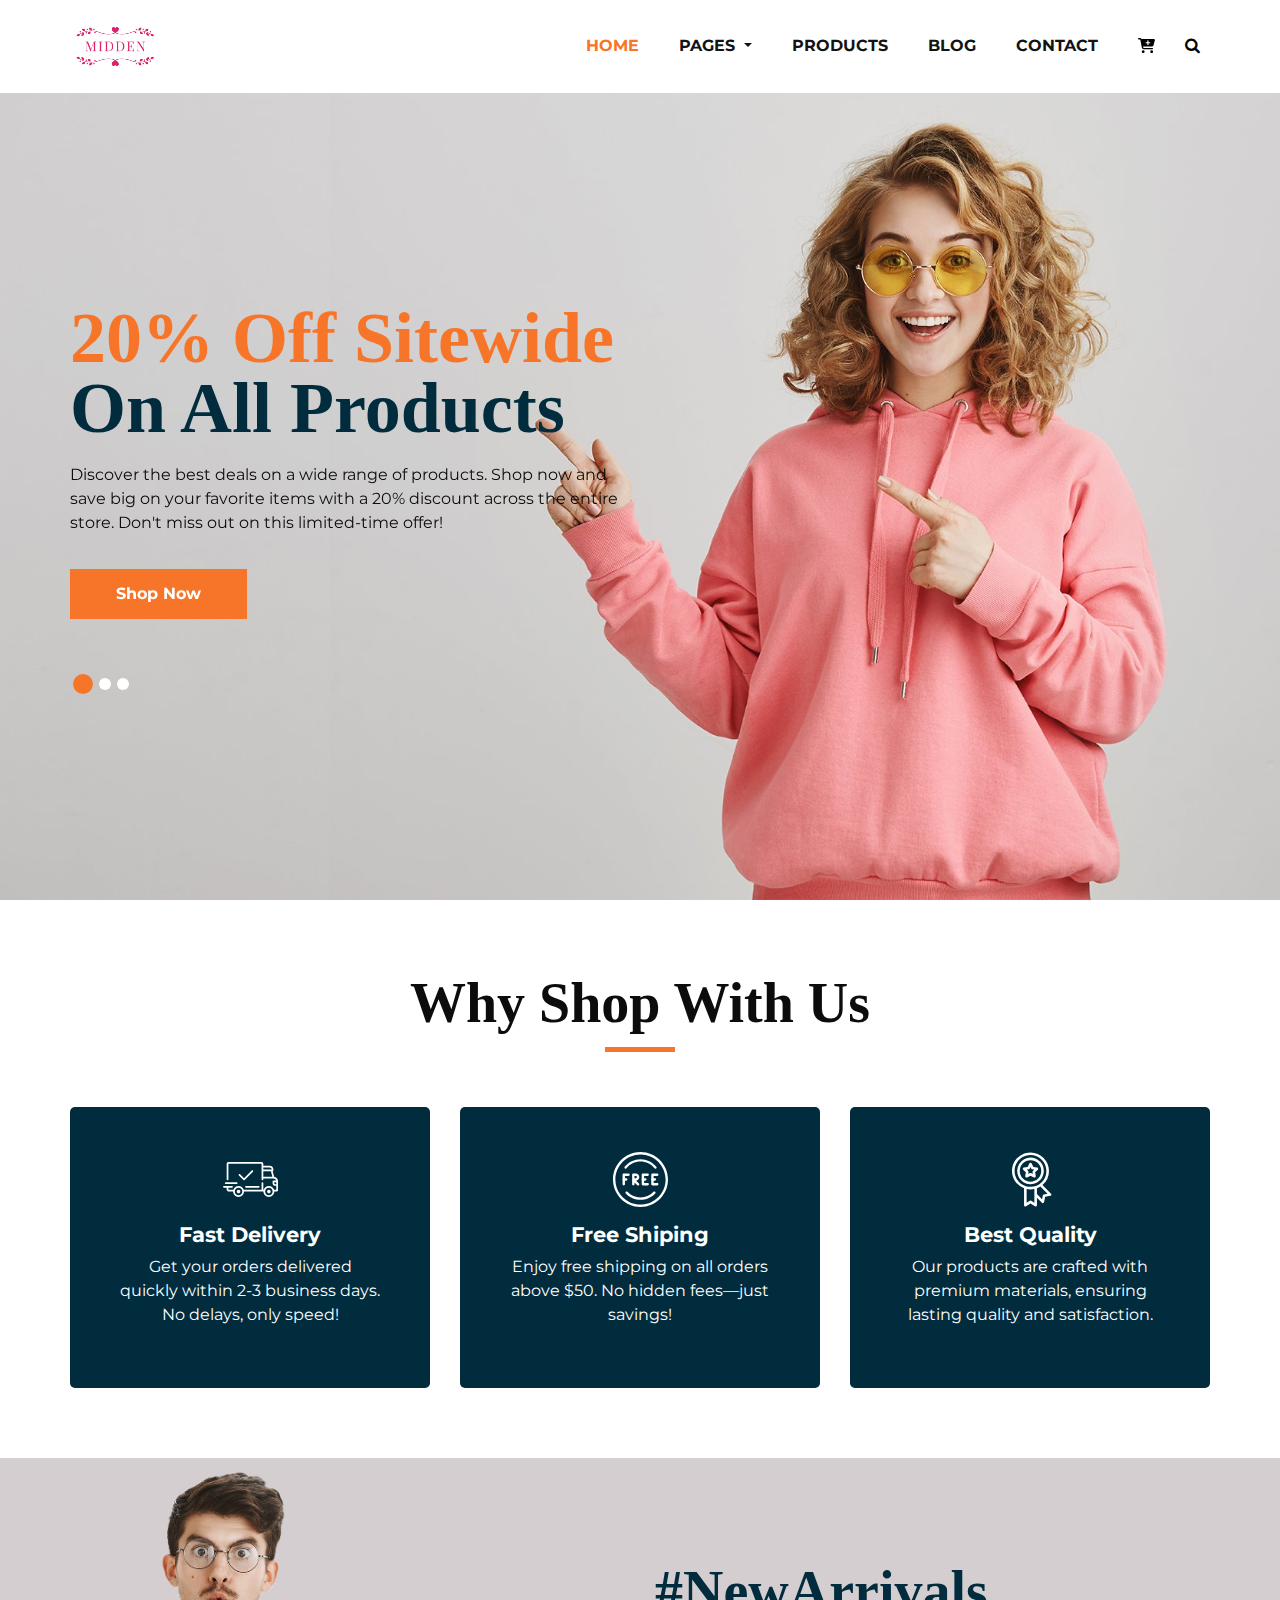
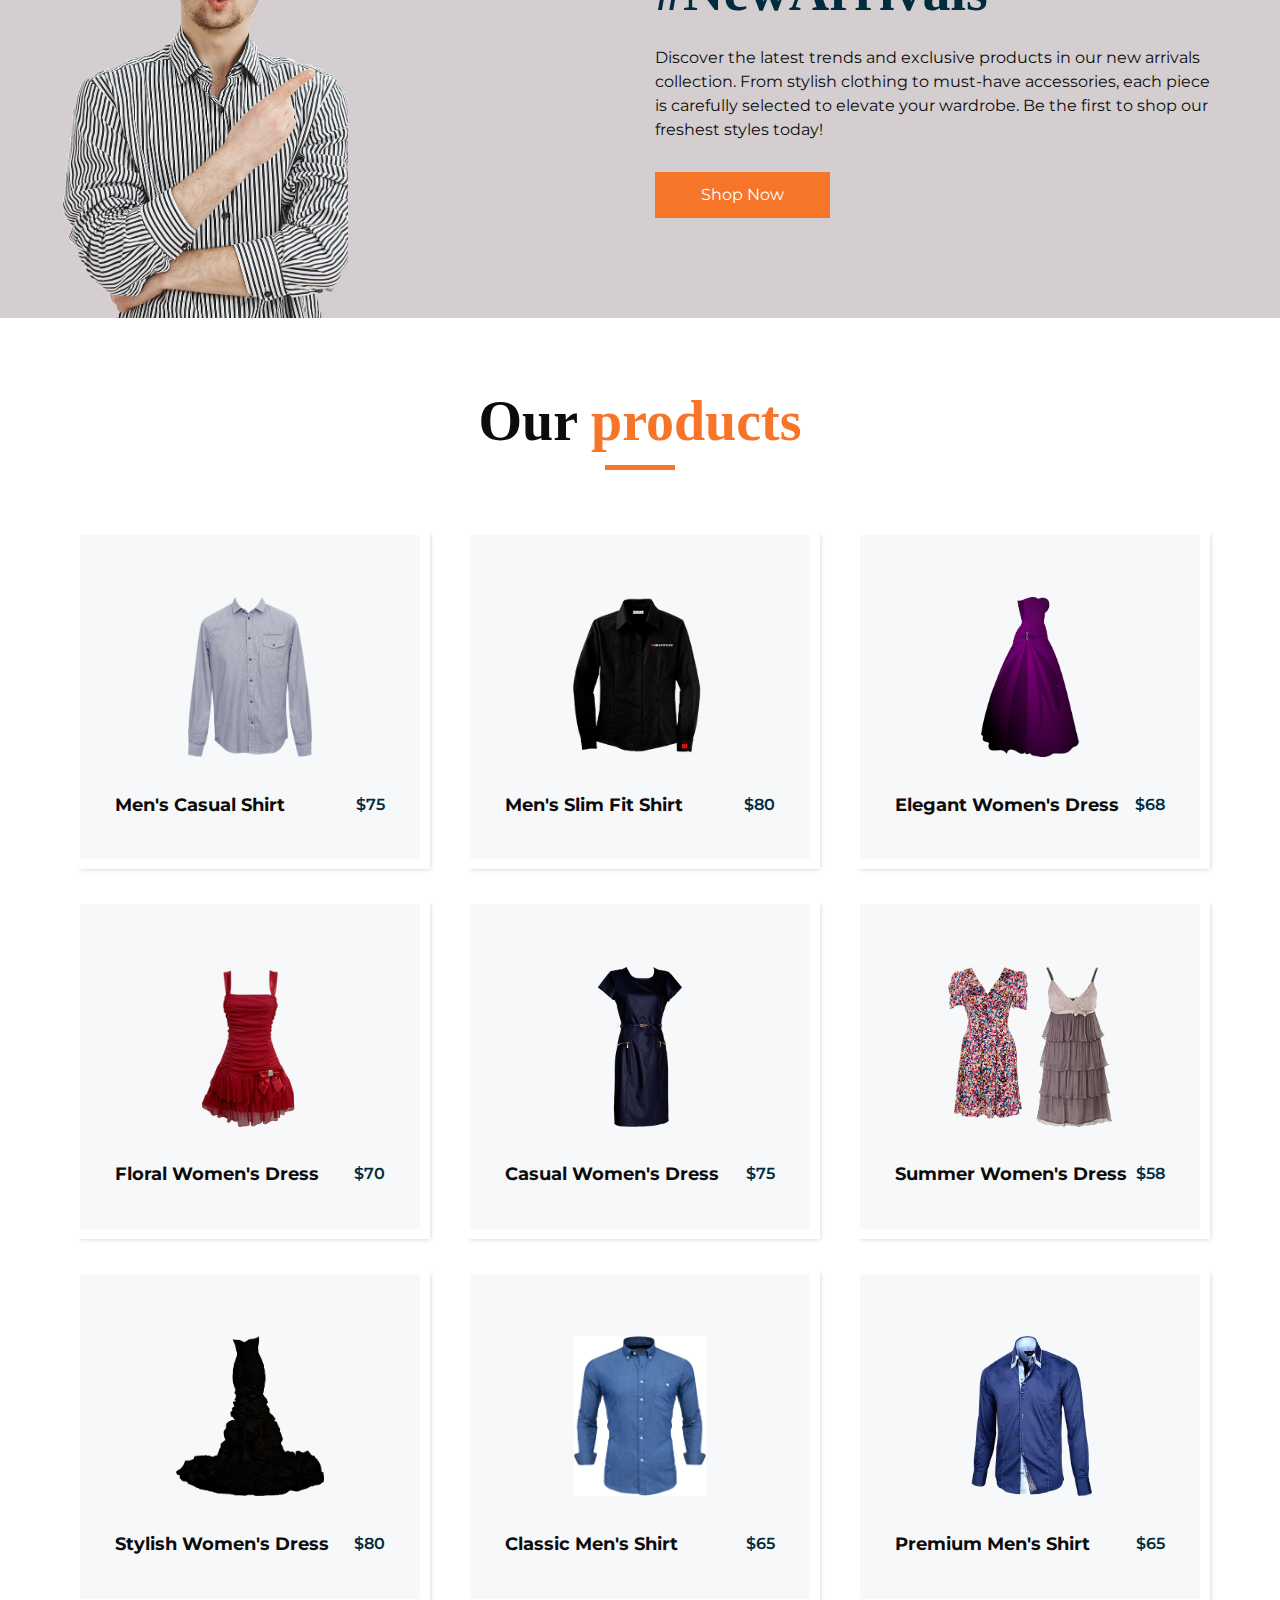
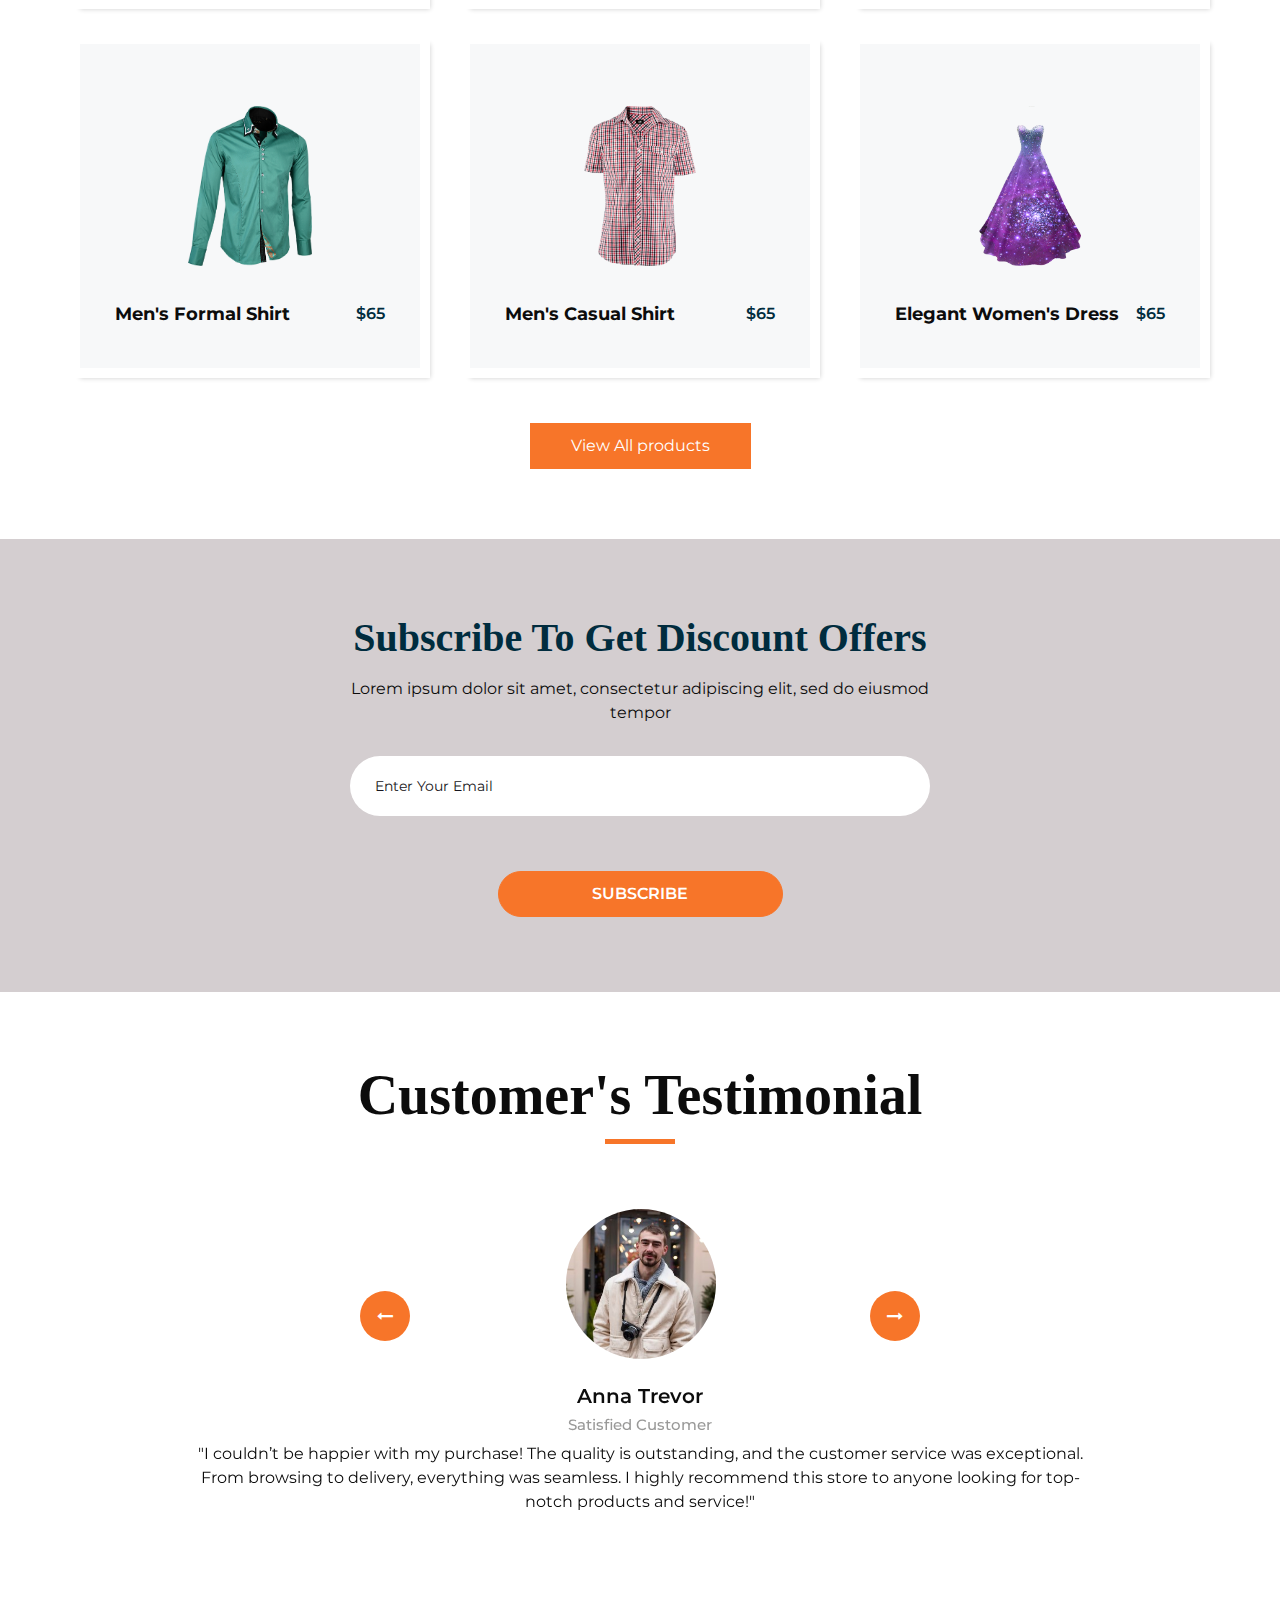
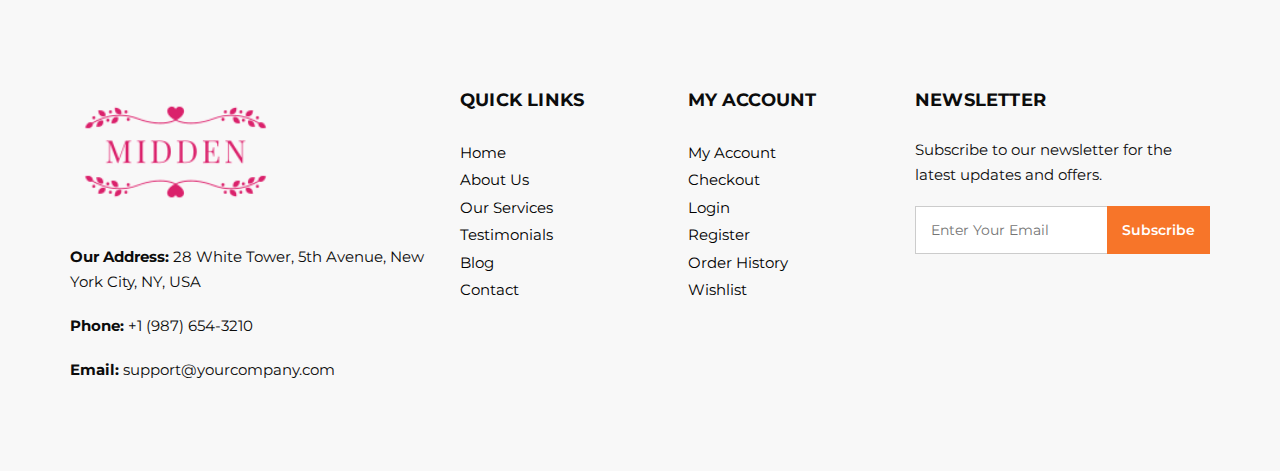
<file: index.html>
<!DOCTYPE html>
<html>
   <head>
      <!-- Basic -->
      <meta charset="utf-8" />
      <meta http-equiv="X-UA-Compatible" content="IE=edge" />
      <!-- Mobile Metas -->
      <meta name="viewport" content="width=device-width, initial-scale=1, shrink-to-fit=no" />
      <!-- Site Metas -->
      <meta name="keywords" content="" />
      <meta name="description" content="" />
      <meta name="author" content="" />
      <link rel="shortcut icon" href="images/favicon.png" type="">
      <title>Midden- Fashion HTML Template</title>
      <!-- bootstrap core css -->
      <link rel="stylesheet" type="text/css" href="css/bootstrap.css" />
      <!-- font awesome style -->
      <link href="css/font-awesome.min.css" rel="stylesheet" />
      <!-- Custom styles for this template -->
      <link href="css/style.css" rel="stylesheet" />
      <!-- responsive style -->
      <link href="css/responsive.css" rel="stylesheet" />
   </head>
   <body>
      <div class="hero_area">
         <!-- header section strats -->
         <header class="header_section">
            <div class="container">
               <nav class="navbar navbar-expand-lg custom_nav-container ">
                  <a class="navbar-brand" href="index.html"><img width="90" src="images/logo.png" alt="#" /></a>
                  <button class="navbar-toggler" type="button" data-toggle="collapse" data-target="#navbarSupportedContent" aria-controls="navbarSupportedContent" aria-expanded="false" aria-label="Toggle navigation">
                  <span class=""> </span>
                  </button>
                  <div class="collapse navbar-collapse" id="navbarSupportedContent">
                     <ul class="navbar-nav">
                        <li class="nav-item active">
                           <a class="nav-link" href="index.html">Home <span class="sr-only">(current)</span></a>
                        </li>
                       <li class="nav-item dropdown">
                           <a class="nav-link dropdown-toggle" href="#" data-toggle="dropdown" role="button" aria-haspopup="true" aria-expanded="true"> <span class="nav-label">Pages <span class="caret"></span></a>
                           <ul class="dropdown-menu">
                              <li><a href="about.html">About</a></li>
                              <li><a href="testimonial.html">Testimonial</a></li>
                           </ul>
                        </li>
                        <li class="nav-item">
                           <a class="nav-link" href="product.html">Products</a>
                        </li>
                        <li class="nav-item">
                           <a class="nav-link" href="blog_list.html">Blog</a>
                        </li>
                        <li class="nav-item">
                           <a class="nav-link" href="contact.html">Contact</a>
                        </li>
                        <li class="nav-item">
                           <a class="nav-link" href="#">
                              <svg xmlns="http://www.w3.org/2000/svg" viewBox="0 0 576 512"><!--!Font Awesome Free 6.7.1 by @fontawesome - https://fontawesome.com License - https://fontawesome.com/license/free Copyright 2024 Fonticons, Inc.--><path d="M0 24C0 10.7 10.7 0 24 0L69.5 0c22 0 41.5 12.8 50.6 32l411 0c26.3 0 45.5 25 38.6 50.4l-41 152.3c-8.5 31.4-37 53.3-69.5 53.3l-288.5 0 5.4 28.5c2.2 11.3 12.1 19.5 23.6 19.5L488 336c13.3 0 24 10.7 24 24s-10.7 24-24 24l-288.3 0c-34.6 0-64.3-24.6-70.7-58.5L77.4 54.5c-.7-3.8-4-6.5-7.9-6.5L24 48C10.7 48 0 37.3 0 24zM128 464a48 48 0 1 1 96 0 48 48 0 1 1 -96 0zm336-48a48 48 0 1 1 0 96 48 48 0 1 1 0-96zM252 160c0 11 9 20 20 20l44 0 0 44c0 11 9 20 20 20s20-9 20-20l0-44 44 0c11 0 20-9 20-20s-9-20-20-20l-44 0 0-44c0-11-9-20-20-20s-20 9-20 20l0 44-44 0c-11 0-20 9-20 20z"/></svg>
                           </a>
                        </li>
                        <form class="form-inline">
                           <button class="btn  my-2 my-sm-0 nav_search-btn" type="submit">
                           <i class="fa fa-search" aria-hidden="true"></i>
                           </button>
                        </form>
                     </ul>
                  </div>
               </nav>
            </div>
         </header>
         <!-- end header section -->
         <!-- slider section -->
         <section class="slider_section">
            <div class="slider_bg_box">
                <img src="images/slider-bg.jpg" alt="Shop Background Image">
            </div>
            <div id="customCarousel1" class="carousel slide" data-ride="carousel">
                <div class="carousel-inner">
                    <div class="carousel-item active">
                        <div class="container">
                            <div class="row">
                                <div class="col-md-7 col-lg-6">
                                    <div class="detail-box">
                                        <h1>
                                            <span>
                                                20% Off Sitewide
                                            </span>
                                            <br>
                                            On All Products
                                        </h1>
                                        <p>
                                            Discover the best deals on a wide range of products. Shop now and save big on your favorite items with a 20% discount across the entire store. Don't miss out on this limited-time offer!
                                        </p>
                                        <div class="btn-box">
                                            <a href="/shop" class="btn1">
                                                Shop Now
                                            </a>
                                        </div>
                                    </div>
                                </div>
                            </div>
                        </div>
                    </div>
                    <div class="carousel-item">
                        <div class="container">
                            <div class="row">
                                <div class="col-md-7 col-lg-6">
                                    <div class="detail-box">
                                        <h1>
                                            <span>
                                                20% Off Sitewide
                                            </span>
                                            <br>
                                            On All Products
                                        </h1>
                                        <p>
                                            Discover the best deals on a wide range of products. Shop now and save big on your favorite items with a 20% discount across the entire store. Don't miss out on this limited-time offer!
                                        </p>
                                        <div class="btn-box">
                                            <a href="/shop" class="btn1">
                                                Shop Now
                                            </a>
                                        </div>
                                    </div>
                                </div>
                            </div>
                        </div>
                    </div>
                    <div class="carousel-item">
                        <div class="container">
                            <div class="row">
                                <div class="col-md-7 col-lg-6">
                                    <div class="detail-box">
                                        <h1>
                                            <span>
                                                20% Off Sitewide
                                            </span>
                                            <br>
                                            On All Products
                                        </h1>
                                        <p>
                                            Discover the best deals on a wide range of products. Shop now and save big on your favorite items with a 20% discount across the entire store. Don't miss out on this limited-time offer!
                                        </p>
                                        <div class="btn-box">
                                            <a href="/shop" class="btn1">
                                                Shop Now
                                            </a>
                                        </div>
                                    </div>
                                </div>
                            </div>
                        </div>
                    </div>

                </div>
                <div class="container">
                    <ol class="carousel-indicators">
                        <li data-target="#customCarousel1" data-slide-to="0" class="active"></li>
                        <li data-target="#customCarousel1" data-slide-to="1"></li>
                        <li data-target="#customCarousel1" data-slide-to="2"></li>
                    </ol>
                </div>
            </div>
        </section>
        
         <!-- end slider section -->
      </div>
      <!-- why section -->
      <section class="why_section layout_padding">
         <div class="container">
            <div class="heading_container heading_center">
               <h2>
                  Why Shop With Us
               </h2>
            </div>
            <div class="row">
               <div class="col-md-4">
                  <div class="box ">
                     <div class="img-box">
                        <svg version="1.1" id="Layer_1" xmlns="http://www.w3.org/2000/svg" xmlns:xlink="http://www.w3.org/1999/xlink" x="0px" y="0px" viewBox="0 0 512 512" style="enable-background:new 0 0 512 512;" xml:space="preserve">
                           <g>
                              <g>
                                 <path d="M476.158,231.363l-13.259-53.035c3.625-0.77,6.345-3.986,6.345-7.839v-8.551c0-18.566-15.105-33.67-33.67-33.67h-60.392
                                    V110.63c0-9.136-7.432-16.568-16.568-16.568H50.772c-9.136,0-16.568,7.432-16.568,16.568V256c0,4.427,3.589,8.017,8.017,8.017
                                    c4.427,0,8.017-3.589,8.017-8.017V110.63c0-0.295,0.239-0.534,0.534-0.534h307.841c0.295,0,0.534,0.239,0.534,0.534v145.372
                                    c0,4.427,3.589,8.017,8.017,8.017c4.427,0,8.017-3.589,8.017-8.017v-9.088h94.569c0.008,0,0.014,0.002,0.021,0.002
                                    c0.008,0,0.015-0.001,0.022-0.001c11.637,0.008,21.518,7.646,24.912,18.171h-24.928c-4.427,0-8.017,3.589-8.017,8.017v17.102
                                    c0,13.851,11.268,25.119,25.119,25.119h9.086v35.273h-20.962c-6.886-19.883-25.787-34.205-47.982-34.205
                                    s-41.097,14.322-47.982,34.205h-3.86v-60.393c0-4.427-3.589-8.017-8.017-8.017c-4.427,0-8.017,3.589-8.017,8.017v60.391H192.817
                                    c-6.886-19.883-25.787-34.205-47.982-34.205s-41.097,14.322-47.982,34.205H50.772c-0.295,0-0.534-0.239-0.534-0.534v-17.637
                                    h34.739c4.427,0,8.017-3.589,8.017-8.017s-3.589-8.017-8.017-8.017H8.017c-4.427,0-8.017,3.589-8.017,8.017
                                    s3.589,8.017,8.017,8.017h26.188v17.637c0,9.136,7.432,16.568,16.568,16.568h43.304c-0.002,0.178-0.014,0.355-0.014,0.534
                                    c0,27.996,22.777,50.772,50.772,50.772s50.772-22.776,50.772-50.772c0-0.18-0.012-0.356-0.014-0.534h180.67
                                    c-0.002,0.178-0.014,0.355-0.014,0.534c0,27.996,22.777,50.772,50.772,50.772c27.995,0,50.772-22.776,50.772-50.772
                                    c0-0.18-0.012-0.356-0.014-0.534h26.203c4.427,0,8.017-3.589,8.017-8.017v-85.511C512,251.989,496.423,234.448,476.158,231.363z
                                    M375.182,144.301h60.392c9.725,0,17.637,7.912,17.637,17.637v0.534h-78.029V144.301z M375.182,230.881v-52.376h71.235
                                    l13.094,52.376H375.182z M144.835,401.904c-19.155,0-34.739-15.583-34.739-34.739s15.584-34.739,34.739-34.739
                                    c19.155,0,34.739,15.583,34.739,34.739S163.99,401.904,144.835,401.904z M427.023,401.904c-19.155,0-34.739-15.583-34.739-34.739
                                    s15.584-34.739,34.739-34.739c19.155,0,34.739,15.583,34.739,34.739S446.178,401.904,427.023,401.904z M495.967,299.29h-9.086
                                    c-5.01,0-9.086-4.076-9.086-9.086v-9.086h18.171V299.29z" />
                              </g>
                           </g>
                           <g>
                              <g>
                                 <path d="M144.835,350.597c-9.136,0-16.568,7.432-16.568,16.568c0,9.136,7.432,16.568,16.568,16.568
                                    c9.136,0,16.568-7.432,16.568-16.568C161.403,358.029,153.971,350.597,144.835,350.597z" />
                              </g>
                           </g>
                           <g>
                              <g>
                                 <path d="M427.023,350.597c-9.136,0-16.568,7.432-16.568,16.568c0,9.136,7.432,16.568,16.568,16.568
                                    c9.136,0,16.568-7.432,16.568-16.568C443.591,358.029,436.159,350.597,427.023,350.597z" />
                              </g>
                           </g>
                           <g>
                              <g>
                                 <path d="M332.96,316.393H213.244c-4.427,0-8.017,3.589-8.017,8.017s3.589,8.017,8.017,8.017H332.96
                                    c4.427,0,8.017-3.589,8.017-8.017S337.388,316.393,332.96,316.393z" />
                              </g>
                           </g>
                           <g>
                              <g>
                                 <path d="M127.733,282.188H25.119c-4.427,0-8.017,3.589-8.017,8.017s3.589,8.017,8.017,8.017h102.614
                                    c4.427,0,8.017-3.589,8.017-8.017S132.16,282.188,127.733,282.188z" />
                              </g>
                           </g>
                           <g>
                              <g>
                                 <path d="M278.771,173.37c-3.13-3.13-8.207-3.13-11.337,0.001l-71.292,71.291l-37.087-37.087c-3.131-3.131-8.207-3.131-11.337,0
                                    c-3.131,3.131-3.131,8.206,0,11.337l42.756,42.756c1.565,1.566,3.617,2.348,5.668,2.348s4.104-0.782,5.668-2.348l76.96-76.96
                                    C281.901,181.576,281.901,176.501,278.771,173.37z" />
                              </g>
                           </g>
                        </svg>
                     </div>
                     <div class="detail-box">
                        <h5>
                           Fast Delivery
                        </h5>
                        <p>
                           Get your orders delivered quickly within 2-3 business days. No delays, only speed!
                        </p>
                     </div>
                  </div>
               </div>
               <div class="col-md-4">
                  <div class="box ">
                     <div class="img-box">
                        <svg version="1.1" id="Capa_1" xmlns="http://www.w3.org/2000/svg" xmlns:xlink="http://www.w3.org/1999/xlink" x="0px" y="0px" viewBox="0 0 490.667 490.667" style="enable-background:new 0 0 490.667 490.667;" xml:space="preserve">
                           <g>
                              <g>
                                 <path d="M138.667,192H96c-5.888,0-10.667,4.779-10.667,10.667V288c0,5.888,4.779,10.667,10.667,10.667s10.667-4.779,10.667-10.667
                                    v-74.667h32c5.888,0,10.667-4.779,10.667-10.667S144.555,192,138.667,192z" />
                              </g>
                           </g>
                           <g>
                              <g>
                                 <path d="M117.333,234.667H96c-5.888,0-10.667,4.779-10.667,10.667S90.112,256,96,256h21.333c5.888,0,10.667-4.779,10.667-10.667
                                    S123.221,234.667,117.333,234.667z" />
                              </g>
                           </g>
                           <g>
                              <g>
                                 <path d="M245.333,0C110.059,0,0,110.059,0,245.333s110.059,245.333,245.333,245.333s245.333-110.059,245.333-245.333
                                    S380.608,0,245.333,0z M245.333,469.333c-123.52,0-224-100.48-224-224s100.48-224,224-224s224,100.48,224,224
                                    S368.853,469.333,245.333,469.333z" />
                              </g>
                           </g>
                           <g>
                              <g>
                                 <path d="M386.752,131.989C352.085,88.789,300.544,64,245.333,64s-106.752,24.789-141.419,67.989
                                    c-3.691,4.587-2.965,11.307,1.643,14.997c4.587,3.691,11.307,2.965,14.976-1.643c30.613-38.144,76.096-60.011,124.8-60.011
                                    s94.187,21.867,124.779,60.011c2.112,2.624,5.205,3.989,8.32,3.989c2.368,0,4.715-0.768,6.677-2.347
                                    C389.717,143.296,390.443,136.576,386.752,131.989z" />
                              </g>
                           </g>
                           <g>
                              <g>
                                 <path d="M376.405,354.923c-4.224-4.032-11.008-3.861-15.061,0.405c-30.613,32.235-71.808,50.005-116.011,50.005
                                    s-85.397-17.771-115.989-50.005c-4.032-4.309-10.816-4.437-15.061-0.405c-4.309,4.053-4.459,10.816-0.405,15.083
                                    c34.667,36.544,81.344,56.661,131.456,56.661s96.789-20.117,131.477-56.661C380.864,365.739,380.693,358.976,376.405,354.923z" />
                              </g>
                           </g>
                           <g>
                              <g>
                                 <path d="M206.805,255.723c15.701-2.027,27.861-15.488,27.861-31.723c0-17.643-14.357-32-32-32h-21.333
                                    c-5.888,0-10.667,4.779-10.667,10.667v42.581c0,0.043,0,0.107,0,0.149V288c0,5.888,4.779,10.667,10.667,10.667
                                    S192,293.888,192,288v-16.917l24.448,24.469c2.091,2.069,4.821,3.115,7.552,3.115c2.731,0,5.461-1.045,7.531-3.136
                                    c4.16-4.16,4.16-10.923,0-15.083L206.805,255.723z M192,234.667v-21.333h10.667c5.867,0,10.667,4.779,10.667,10.667
                                    s-4.8,10.667-10.667,10.667H192z" />
                              </g>
                           </g>
                           <g>
                              <g>
                                 <path d="M309.333,277.333h-32v-64h32c5.888,0,10.667-4.779,10.667-10.667S315.221,192,309.333,192h-42.667
                                    c-5.888,0-10.667,4.779-10.667,10.667V288c0,5.888,4.779,10.667,10.667,10.667h42.667c5.888,0,10.667-4.779,10.667-10.667
                                    S315.221,277.333,309.333,277.333z" />
                              </g>
                           </g>
                           <g>
                              <g>
                                 <path d="M288,234.667h-21.333c-5.888,0-10.667,4.779-10.667,10.667S260.779,256,266.667,256H288
                                    c5.888,0,10.667-4.779,10.667-10.667S293.888,234.667,288,234.667z" />
                              </g>
                           </g>
                           <g>
                              <g>
                                 <path d="M394.667,277.333h-32v-64h32c5.888,0,10.667-4.779,10.667-10.667S400.555,192,394.667,192H352
                                    c-5.888,0-10.667,4.779-10.667,10.667V288c0,5.888,4.779,10.667,10.667,10.667h42.667c5.888,0,10.667-4.779,10.667-10.667
                                    S400.555,277.333,394.667,277.333z" />
                              </g>
                           </g>
                           <g>
                              <g>
                                 <path d="M373.333,234.667H352c-5.888,0-10.667,4.779-10.667,10.667S346.112,256,352,256h21.333
                                    c5.888,0,10.667-4.779,10.667-10.667S379.221,234.667,373.333,234.667z" />
                              </g>
                           </g>
                           
                        </svg>
                     </div>
                     <div class="detail-box">
                        <h5>
                           Free Shiping
                        </h5>
                        <p>
                           Enjoy free shipping on all orders above $50. No hidden fees—just savings!
                        </p>
                     </div>
                  </div>
               </div>
               <div class="col-md-4">
                  <div class="box ">
                     <div class="img-box">
                        <svg id="_30_Premium" height="512" viewBox="0 0 512 512" width="512" xmlns="http://www.w3.org/2000/svg" data-name="30_Premium">
                           <g id="filled">
                              <path d="m252.92 300h3.08a124.245 124.245 0 1 0 -4.49-.09c.075.009.15.023.226.03.394.039.789.06 1.184.06zm-96.92-124a100 100 0 1 1 100 100 100.113 100.113 0 0 1 -100-100z" />
                              <path d="m447.445 387.635-80.4-80.4a171.682 171.682 0 0 0 60.955-131.235c0-94.841-77.159-172-172-172s-172 77.159-172 172c0 73.747 46.657 136.794 112 161.2v158.8c-.3 9.289 11.094 15.384 18.656 9.984l41.344-27.562 41.344 27.562c7.574 5.4 18.949-.7 18.656-9.984v-70.109l46.6 46.594c6.395 6.789 18.712 3.025 20.253-6.132l9.74-48.724 48.725-9.742c9.163-1.531 12.904-13.893 6.127-20.252zm-339.445-211.635c0-81.607 66.393-148 148-148s148 66.393 148 148-66.393 148-148 148-148-66.393-148-148zm154.656 278.016a12 12 0 0 0 -13.312 0l-29.344 19.562v-129.378a172.338 172.338 0 0 0 72 0v129.38zm117.381-58.353a12 12 0 0 0 -9.415 9.415l-6.913 34.58-47.709-47.709v-54.749a171.469 171.469 0 0 0 31.467-15.6l67.151 67.152z" />
                              <path d="m287.62 236.985c8.349 4.694 19.251-3.212 17.367-12.618l-5.841-35.145 25.384-25c7.049-6.5 2.89-19.3-6.634-20.415l-35.23-5.306-15.933-31.867c-4.009-8.713-17.457-8.711-21.466 0l-15.933 31.866-35.23 5.306c-9.526 1.119-13.681 13.911-6.634 20.415l25.384 25-5.841 35.145c-1.879 9.406 9 17.31 17.367 12.618l31.62-16.414zm-53-32.359 2.928-17.615a12 12 0 0 0 -3.417-10.516l-12.721-12.531 17.658-2.66a12 12 0 0 0 8.947-6.5l7.985-15.971 7.985 15.972a12 12 0 0 0 8.947 6.5l17.658 2.66-12.723 12.535a12 12 0 0 0 -3.417 10.516l2.928 17.615-15.849-8.231a12 12 0 0 0 -11.058 0z" />
                           </g>
                        </svg>
                     </div>
                     <div class="detail-box">
                        <h5>
                           Best Quality
                        </h5>
                        <p>
                           Our products are crafted with premium materials, ensuring lasting quality and satisfaction.
                        </p>
                     </div>
                  </div>
               </div>
            </div>
         </div>
      </section>
      <!-- end why section -->
      
      <!-- arrival section -->
      <section class="arrival_section">
         <div class="container">
            <div class="row">                  
               <div class="col-md-6">
                  <div class="arrival_bg_box">
                     <img src="images/arrival-bg.png" alt="">
                  </div>
               </div>
               <div class="col-md-6 ml-auto "  style="padding-top: 100px; padding-bottom:100px;">
                  <div class="heading_container remove_line_bt">
                     <h2>
                        #NewArrivals
                     </h2>
                  </div>
                  <p style="margin-top: 20px;margin-bottom: 30px;">
                     Discover the latest trends and exclusive products in our new arrivals collection. From stylish clothing to must-have accessories, each piece is carefully selected to elevate your wardrobe. Be the first to shop our freshest styles today!
                  </p>
                  <a href="">
                  Shop Now
                  </a>
               </div>
            </div>
         </div>
      </section>
      <!-- end arrival section -->
      
      <!-- product section -->
      <section class="product_section layout_padding">
         <div class="container">
            <div class="heading_container heading_center">
               <h2>
                  Our <span>products</span>
               </h2>
            </div>
            <div class="row">
               <!-- Product 1 -->
               <div class="col-sm-6 col-md-4 col-lg-4">
                  <div class="box">
                     <div class="option_container">
                        <div class="options">
                           <a href="#" class="option1">
                              View Details
                           </a>
                           <a href="#" class="option2">
                              Buy Now
                           </a>
                        </div>
                     </div>
                     <div class="img-box">
                        <img src="images/p1.png" alt="Men's Shirt">
                     </div>
                     <div class="detail-box">
                        <h5>
                           Men's Casual Shirt
                        </h5>
                        <h6>
                           $75
                        </h6>
                     </div>
                  </div>
               </div>
            
               <!-- Product 2 -->
               <div class="col-sm-6 col-md-4 col-lg-4">
                  <div class="box">
                     <div class="option_container">
                        <div class="options">
                           <a href="#" class="option1">
                              Add To Cart
                           </a>
                           <a href="#" class="option2">
                              Buy Now
                           </a>
                        </div>
                     </div>
                     <div class="img-box">
                        <img src="images/p2.png" alt="Men's Shirt">
                     </div>
                     <div class="detail-box">
                        <h5>
                           Men's Slim Fit Shirt
                        </h5>
                        <h6>
                           $80
                        </h6>
                     </div>
                  </div>
               </div>
            
               <!-- Product 3 -->
               <div class="col-sm-6 col-md-4 col-lg-4">
                  <div class="box">
                     <div class="option_container">
                        <div class="options">
                           <a href="#" class="option1">
                              Add To Cart
                           </a>
                           <a href="#" class="option2">
                              Buy Now
                           </a>
                        </div>
                     </div>
                     <div class="img-box">
                        <img src="images/p3.png" alt="Women's Dress">
                     </div>
                     <div class="detail-box">
                        <h5>
                           Elegant Women's Dress
                        </h5>
                        <h6>
                           $68
                        </h6>
                     </div>
                  </div>
               </div>
            
               <!-- Product 4 -->
               <div class="col-sm-6 col-md-4 col-lg-4">
                  <div class="box">
                     <div class="option_container">
                        <div class="options">
                           <a href="#" class="option1">
                              Add To Cart
                           </a>
                           <a href="#" class="option2">
                              Buy Now
                           </a>
                        </div>
                     </div>
                     <div class="img-box">
                        <img src="images/p4.png" alt="Women's Dress">
                     </div>
                     <div class="detail-box">
                        <h5>
                           Floral Women's Dress
                        </h5>
                        <h6>
                           $70
                        </h6>
                     </div>
                  </div>
               </div>
            
               <!-- Product 5 -->
               <div class="col-sm-6 col-md-4 col-lg-4">
                  <div class="box">
                     <div class="option_container">
                        <div class="options">
                           <a href="#" class="option1">
                              Add To Cart
                           </a>
                           <a href="#" class="option2">
                              Buy Now
                           </a>
                        </div>
                     </div>
                     <div class="img-box">
                        <img src="images/p5.png" alt="Women's Dress">
                     </div>
                     <div class="detail-box">
                        <h5>
                           Casual Women's Dress
                        </h5>
                        <h6>
                           $75
                        </h6>
                     </div>
                  </div>
               </div>
            
               <!-- Product 6 -->
               <div class="col-sm-6 col-md-4 col-lg-4">
                  <div class="box">
                     <div class="option_container">
                        <div class="options">
                           <a href="#" class="option1">
                              Add To Cart
                           </a>
                           <a href="#" class="option2">
                              Buy Now
                           </a>
                        </div>
                     </div>
                     <div class="img-box">
                        <img src="images/p6.png" alt="Women's Dress">
                     </div>
                     <div class="detail-box">
                        <h5>
                           Summer Women's Dress
                        </h5>
                        <h6>
                           $58
                        </h6>
                     </div>
                  </div>
               </div>
            
               <!-- Product 7 -->
               <div class="col-sm-6 col-md-4 col-lg-4">
                  <div class="box">
                     <div class="option_container">
                        <div class="options">
                           <a href="#" class="option1">
                              Add To Cart
                           </a>
                           <a href="#" class="option2">
                              Buy Now
                           </a>
                        </div>
                     </div>
                     <div class="img-box">
                        <img src="images/p7.png" alt="Women's Dress">
                     </div>
                     <div class="detail-box">
                        <h5>
                           Stylish Women's Dress
                        </h5>
                        <h6>
                           $80
                        </h6>
                     </div>
                  </div>
               </div>
            
               <!-- Product 8 -->
               <div class="col-sm-6 col-md-4 col-lg-4">
                  <div class="box">
                     <div class="option_container">
                        <div class="options">
                           <a href="#" class="option1">
                              Add To Cart
                           </a>
                           <a href="#" class="option2">
                              Buy Now
                           </a>
                        </div>
                     </div>
                     <div class="img-box">
                        <img src="images/p8.png" alt="Men's Shirt">
                     </div>
                     <div class="detail-box">
                        <h5>
                           Classic Men's Shirt
                        </h5>
                        <h6>
                           $65
                        </h6>
                     </div>
                  </div>
               </div>
            
               <!-- Product 9 -->
               <div class="col-sm-6 col-md-4 col-lg-4">
                  <div class="box">
                     <div class="option_container">
                        <div class="options">
                           <a href="#" class="option1">
                              Add To Cart
                           </a>
                           <a href="#" class="option2">
                              Buy Now
                           </a>
                        </div>
                     </div>
                     <div class="img-box">
                        <img src="images/p9.png" alt="Men's Shirt">
                     </div>
                     <div class="detail-box">
                        <h5>
                           Premium Men's Shirt
                        </h5>
                        <h6>
                           $65
                        </h6>
                     </div>
                  </div>
               </div>
            
               <!-- Product 10 -->
               <div class="col-sm-6 col-md-4 col-lg-4">
                  <div class="box">
                     <div class="option_container">
                        <div class="options">
                           <a href="#" class="option1">
                              Add To Cart
                           </a>
                           <a href="#" class="option2">
                              Buy Now
                           </a>
                        </div>
                     </div>
                     <div class="img-box">
                        <img src="images/p10.png" alt="Men's Shirt">
                     </div>
                     <div class="detail-box">
                        <h5>
                           Men's Formal Shirt
                        </h5>
                        <h6>
                           $65
                        </h6>
                     </div>
                  </div>
               </div>
            
               <!-- Product 11 -->
               <div class="col-sm-6 col-md-4 col-lg-4">
                  <div class="box">
                     <div class="option_container">
                        <div class="options">
                           <a href="#" class="option1">
                              Add To Cart
                           </a>
                           <a href="#" class="option2">
                              Buy Now
                           </a>
                        </div>
                     </div>
                     <div class="img-box">
                        <img src="images/p11.png" alt="Men's Shirt">
                     </div>
                     <div class="detail-box">
                        <h5>
                           Men's Casual Shirt
                        </h5>
                        <h6>
                           $65
                        </h6>
                     </div>
                  </div>
               </div>
            
               <!-- Product 12 -->
               <div class="col-sm-6 col-md-4 col-lg-4">
                  <div class="box">
                     <div class="option_container">
                        <div class="options">
                           <a href="#" class="option1">
                              Add To Cart
                           </a>
                           <a href="#" class="option2">
                              Buy Now
                           </a>
                        </div>
                     </div>
                     <div class="img-box">
                        <img src="images/p12.png" alt="Women's Dress">
                     </div>
                     <div class="detail-box">
                        <h5>
                           Elegant Women's Dress
                        </h5>
                        <h6>
                           $65
                        </h6>
                     </div>
                  </div>
               </div>
            </div>
            
            <div class="btn-box">
               <a href="">
               View All products
               </a>
            </div>
         </div>
      </section>
      <!-- end product section -->

      <!-- subscribe section -->
      <section class="subscribe_section">
         <div class="container-fuild">
            <div class="box">
               <div class="row">
                  <div class="col-md-6 offset-md-3">
                     <div class="subscribe_form ">
                        <div class="heading_container heading_center">
                           <h3>Subscribe To Get Discount Offers</h3>
                        </div>
                        <p>Lorem ipsum dolor sit amet, consectetur adipiscing elit, sed do eiusmod tempor</p>
                        <form action="">
                           <input type="email" placeholder="Enter your email">
                           <button>
                           subscribe
                           </button>
                        </form>
                     </div>
                  </div>
               </div>
            </div>
         </div>
      </section>
      <!-- end subscribe section -->
      <!-- client section -->
      <section class="client_section layout_padding">
         <div class="container">
            <div class="heading_container heading_center">
               <h2>
                  Customer's Testimonial
               </h2>
            </div>
            <div id="carouselExample3Controls" class="carousel slide" data-ride="carousel">
               <div class="carousel-inner">
                  <div class="carousel-item active">
                     <div class="box col-lg-10 mx-auto">
                        <div class="img_container">
                           <div class="img-box">
                              <div class="img_box-inner">
                                 <img src="images/client.jpg" alt="Anna Trevor">
                              </div>
                           </div>
                        </div>
                        <div class="detail-box">
                           <h5>
                              Anna Trevor
                           </h5>
                           <h6>
                              Satisfied Customer
                           </h6>
                           <p>
                              "I couldn’t be happier with my purchase! The quality is outstanding, and the customer service was exceptional. From browsing to delivery, everything was seamless. I highly recommend this store to anyone looking for top-notch products and service!"
                           </p>
                        </div>
                     </div>
                  </div>
                  <div class="carousel-item">
                     <div class="box col-lg-10 mx-auto">
                        <div class="img_container">
                           <div class="img-box">
                              <div class="img_box-inner">
                                 <img src="images/client.jpg" alt="Anna Trevor">
                              </div>
                           </div>
                        </div>
                        <div class="detail-box">
                           <h5>
                              Anna Trevor
                           </h5>
                           <h6>
                              Satisfied Customer
                           </h6>
                           <p>
                              "I couldn’t be happier with my purchase! The quality is outstanding, and the customer service was exceptional. From browsing to delivery, everything was seamless. I highly recommend this store to anyone looking for top-notch products and service!"
                           </p>
                        </div>
                     </div>
                  </div>
                  <div class="carousel-item">
                     <div class="box col-lg-10 mx-auto">
                        <div class="img_container">
                           <div class="img-box">
                              <div class="img_box-inner">
                                 <img src="images/client.jpg" alt="Anna Trevor">
                              </div>
                           </div>
                        </div>
                        <div class="detail-box">
                           <h5>
                              Anna Trevor
                           </h5>
                           <h6>
                              Satisfied Customer
                           </h6>
                           <p>
                              "I couldn’t be happier with my purchase! The quality is outstanding, and the customer service was exceptional. From browsing to delivery, everything was seamless. I highly recommend this store to anyone looking for top-notch products and service!"
                           </p>
                        </div>
                     </div>
                  </div>
                  
               </div>
               <div class="carousel_btn_box">
                  <a class="carousel-control-prev" href="#carouselExample3Controls" role="button" data-slide="prev">
                  <i class="fa fa-long-arrow-left" aria-hidden="true"></i>
                  <span class="sr-only">Previous</span>
                  </a>
                  <a class="carousel-control-next" href="#carouselExample3Controls" role="button" data-slide="next">
                  <i class="fa fa-long-arrow-right" aria-hidden="true"></i>
                  <span class="sr-only">Next</span>
                  </a>
               </div>
            </div>
         </div>
      </section>
      <!-- end client section -->
      <!-- footer start -->
      <footer>
         <div class="container">
            <div class="row">
               <div class="col-md-4">
                  <div class="full">
                     <div class="logo_footer">
                        <a href="#"><img width="210" src="images/logo.png" alt="Company Logo" /></a>
                     </div>
                     <div class="information_f">
                        <p><strong>Our Address:</strong> 28 White Tower, 5th Avenue, New York City, NY, USA</p>
                        <p><strong>Phone:</strong> +1 (987) 654-3210</p>
                        <p><strong>Email:</strong> support@yourcompany.com</p>                        
                     </div>
                  </div>
               </div>
               <div class="col-md-8">
                  <div class="row">
                     <div class="col-md-7">
                        <div class="row">
                           <div class="col-md-6">
                              <div class="widget_menu">
                                 <h3>Quick Links</h3>
                                 <ul>
                                    <li><a href="#">Home</a></li>
                                    <li><a href="#">About Us</a></li>
                                    <li><a href="#">Our Services</a></li>
                                    <li><a href="#">Testimonials</a></li>
                                    <li><a href="#">Blog</a></li>
                                    <li><a href="#">Contact</a></li>
                                 </ul>
                              </div>
                           </div>
                           <div class="col-md-6">
                              <div class="widget_menu">
                                 <h3>My Account</h3>
                                 <ul>
                                    <li><a href="#">My Account</a></li>
                                    <li><a href="#">Checkout</a></li>
                                    <li><a href="#">Login</a></li>
                                    <li><a href="#">Register</a></li>
                                    <li><a href="#">Order History</a></li>
                                    <li><a href="#">Wishlist</a></li>
                                 </ul>
                              </div>
                           </div>
                        </div>
                     </div>
                     <div class="col-md-5">
                        <div class="widget_menu">
                           <h3>Newsletter</h3>
                           <div class="information_f">
                              <p>Subscribe to our newsletter for the latest updates and offers.</p>
                           </div>
                           <div class="form_sub">
                              <form>
                                 <fieldset>
                                    <div class="field">
                                       <input type="email" placeholder="Enter Your Email" name="email" />
                                       <input type="submit" value="Subscribe" />
                                    </div>
                                 </fieldset>
                              </form>
                           </div>
                        </div>
                     </div>
                  </div>
               </div>
            </div>
         </div>
      </footer>
      
      <!-- footer end -->
      <!-- jQuery -->
      <script src="js/jquery-3.4.1.min.js"></script>
      <!-- popper js -->
      <script src="js/popper.min.js"></script>
      <!-- bootstrap js -->
      <script src="js/bootstrap.js"></script>
      <!-- custom js -->
      <script src="js/custom.js"></script>
   </body>
</html>
</file>
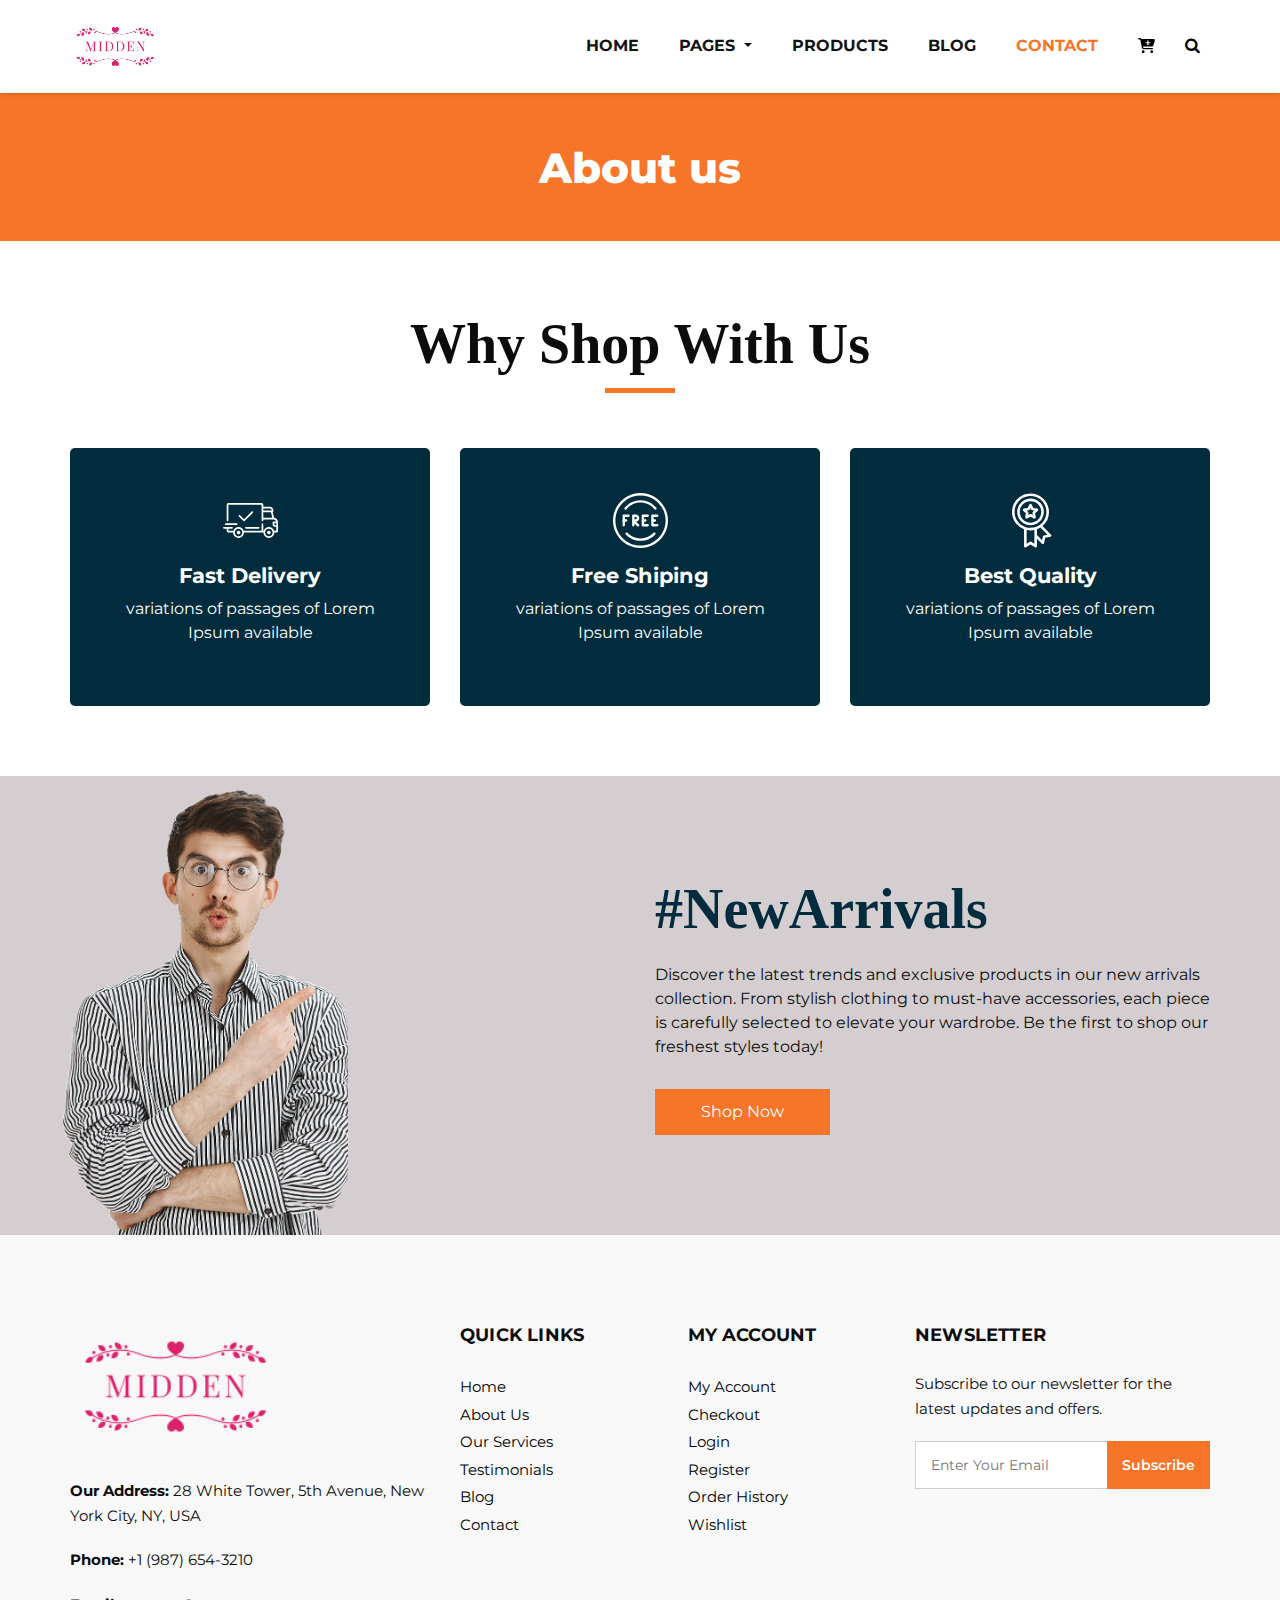
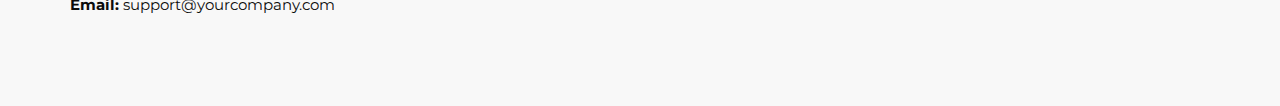
<file: about.html>
<!DOCTYPE html>
<html>
   <head>
      <!-- Basic -->
      <meta charset="utf-8" />
      <meta http-equiv="X-UA-Compatible" content="IE=edge" />
      <!-- Mobile Metas -->
      <meta name="viewport" content="width=device-width, initial-scale=1, shrink-to-fit=no" />
      <!-- Site Metas -->
      <meta name="keywords" content="" />
      <meta name="description" content="" />
      <meta name="author" content="" />
      <link rel="shortcut icon" href="images/favicon.png" type="">
      <title>Midden - Fashion HTML Template</title>
      <!-- bootstrap core css -->
      <link rel="stylesheet" type="text/css" href="css/bootstrap.css" />
      <!-- font awesome style -->
      <link href="css/font-awesome.min.css" rel="stylesheet" />
      <!-- Custom styles for this template -->
      <link href="css/style.css" rel="stylesheet" />
      <!-- responsive style -->
      <link href="css/responsive.css" rel="stylesheet" />
   </head>
   <body class="sub_page">
      <div class="hero_area">
         <!-- header section strats -->
         <header class="header_section">
            <div class="container">
               <nav class="navbar navbar-expand-lg custom_nav-container ">
                  <a class="navbar-brand" href="index.html"><img width="90" src="images/logo.png" alt="#" /></a>
                  <button class="navbar-toggler" type="button" data-toggle="collapse" data-target="#navbarSupportedContent" aria-controls="navbarSupportedContent" aria-expanded="false" aria-label="Toggle navigation">
                  <span class=""> </span>
                  </button>
                  <div class="collapse navbar-collapse" id="navbarSupportedContent">
                     <ul class="navbar-nav">
                        <li class="nav-item ">
                           <a class="nav-link" href="index.html">Home <span class="sr-only">(current)</span></a>
                        </li>
                       <li class="nav-item dropdown">
                           <a class="nav-link dropdown-toggle" href="#" data-toggle="dropdown" role="button" aria-haspopup="true" aria-expanded="true"> <span class="nav-label">Pages <span class="caret"></span></a>
                           <ul class="dropdown-menu">
                              <li><a href="about.html">About</a></li>
                              <li><a href="testimonial.html">Testimonial</a></li>
                           </ul>
                        </li>
                        <li class="nav-item">
                           <a class="nav-link" href="product.html">Products</a>
                        </li>
                        <li class="nav-item">
                           <a class="nav-link" href="blog_list.html">Blog</a>
                        </li>
                        <li class="nav-item active">
                           <a class="nav-link " href="contact.html">Contact</a>
                        </li>
                        <li class="nav-item">
                           <a class="nav-link" href="#">
                              <svg xmlns="http://www.w3.org/2000/svg" viewBox="0 0 576 512"><!--!Font Awesome Free 6.7.1 by @fontawesome - https://fontawesome.com License - https://fontawesome.com/license/free Copyright 2024 Fonticons, Inc.--><path d="M0 24C0 10.7 10.7 0 24 0L69.5 0c22 0 41.5 12.8 50.6 32l411 0c26.3 0 45.5 25 38.6 50.4l-41 152.3c-8.5 31.4-37 53.3-69.5 53.3l-288.5 0 5.4 28.5c2.2 11.3 12.1 19.5 23.6 19.5L488 336c13.3 0 24 10.7 24 24s-10.7 24-24 24l-288.3 0c-34.6 0-64.3-24.6-70.7-58.5L77.4 54.5c-.7-3.8-4-6.5-7.9-6.5L24 48C10.7 48 0 37.3 0 24zM128 464a48 48 0 1 1 96 0 48 48 0 1 1 -96 0zm336-48a48 48 0 1 1 0 96 48 48 0 1 1 0-96zM252 160c0 11 9 20 20 20l44 0 0 44c0 11 9 20 20 20s20-9 20-20l0-44 44 0c11 0 20-9 20-20s-9-20-20-20l-44 0 0-44c0-11-9-20-20-20s-20 9-20 20l0 44-44 0c-11 0-20 9-20 20z"/></svg>
                           </a>
                        </li>
                        <form class="form-inline">
                           <button class="btn  my-2 my-sm-0 nav_search-btn" type="submit">
                           <i class="fa fa-search" aria-hidden="true"></i>
                           </button>
                        </form>
                     </ul>
                  </div>
               </nav>
            </div>
         </header>
         <!-- end header section -->
      </div>
      <!-- inner page section -->
      <section class="inner_page_head">
         <div class="container_fuild">
            <div class="row">
               <div class="col-md-12">
                  <div class="full">
                     <h3>About us</h3>
                  </div>
               </div>
            </div>
         </div>
      </section>
      <!-- end inner page section -->
      <!-- why section -->
      <section class="why_section layout_padding">
         <div class="container">
            <div class="heading_container heading_center">
               <h2>
                  Why Shop With Us
               </h2>
            </div>
            <div class="row">
               <div class="col-md-4">
                  <div class="box ">
                     <div class="img-box">
                        <svg version="1.1" id="Layer_1" xmlns="http://www.w3.org/2000/svg" xmlns:xlink="http://www.w3.org/1999/xlink" x="0px" y="0px" viewBox="0 0 512 512" style="enable-background:new 0 0 512 512;" xml:space="preserve">
                           <g>
                              <g>
                                 <path d="M476.158,231.363l-13.259-53.035c3.625-0.77,6.345-3.986,6.345-7.839v-8.551c0-18.566-15.105-33.67-33.67-33.67h-60.392
                                    V110.63c0-9.136-7.432-16.568-16.568-16.568H50.772c-9.136,0-16.568,7.432-16.568,16.568V256c0,4.427,3.589,8.017,8.017,8.017
                                    c4.427,0,8.017-3.589,8.017-8.017V110.63c0-0.295,0.239-0.534,0.534-0.534h307.841c0.295,0,0.534,0.239,0.534,0.534v145.372
                                    c0,4.427,3.589,8.017,8.017,8.017c4.427,0,8.017-3.589,8.017-8.017v-9.088h94.569c0.008,0,0.014,0.002,0.021,0.002
                                    c0.008,0,0.015-0.001,0.022-0.001c11.637,0.008,21.518,7.646,24.912,18.171h-24.928c-4.427,0-8.017,3.589-8.017,8.017v17.102
                                    c0,13.851,11.268,25.119,25.119,25.119h9.086v35.273h-20.962c-6.886-19.883-25.787-34.205-47.982-34.205
                                    s-41.097,14.322-47.982,34.205h-3.86v-60.393c0-4.427-3.589-8.017-8.017-8.017c-4.427,0-8.017,3.589-8.017,8.017v60.391H192.817
                                    c-6.886-19.883-25.787-34.205-47.982-34.205s-41.097,14.322-47.982,34.205H50.772c-0.295,0-0.534-0.239-0.534-0.534v-17.637
                                    h34.739c4.427,0,8.017-3.589,8.017-8.017s-3.589-8.017-8.017-8.017H8.017c-4.427,0-8.017,3.589-8.017,8.017
                                    s3.589,8.017,8.017,8.017h26.188v17.637c0,9.136,7.432,16.568,16.568,16.568h43.304c-0.002,0.178-0.014,0.355-0.014,0.534
                                    c0,27.996,22.777,50.772,50.772,50.772s50.772-22.776,50.772-50.772c0-0.18-0.012-0.356-0.014-0.534h180.67
                                    c-0.002,0.178-0.014,0.355-0.014,0.534c0,27.996,22.777,50.772,50.772,50.772c27.995,0,50.772-22.776,50.772-50.772
                                    c0-0.18-0.012-0.356-0.014-0.534h26.203c4.427,0,8.017-3.589,8.017-8.017v-85.511C512,251.989,496.423,234.448,476.158,231.363z
                                    M375.182,144.301h60.392c9.725,0,17.637,7.912,17.637,17.637v0.534h-78.029V144.301z M375.182,230.881v-52.376h71.235
                                    l13.094,52.376H375.182z M144.835,401.904c-19.155,0-34.739-15.583-34.739-34.739s15.584-34.739,34.739-34.739
                                    c19.155,0,34.739,15.583,34.739,34.739S163.99,401.904,144.835,401.904z M427.023,401.904c-19.155,0-34.739-15.583-34.739-34.739
                                    s15.584-34.739,34.739-34.739c19.155,0,34.739,15.583,34.739,34.739S446.178,401.904,427.023,401.904z M495.967,299.29h-9.086
                                    c-5.01,0-9.086-4.076-9.086-9.086v-9.086h18.171V299.29z" />
                              </g>
                           </g>
                           <g>
                              <g>
                                 <path d="M144.835,350.597c-9.136,0-16.568,7.432-16.568,16.568c0,9.136,7.432,16.568,16.568,16.568
                                    c9.136,0,16.568-7.432,16.568-16.568C161.403,358.029,153.971,350.597,144.835,350.597z" />
                              </g>
                           </g>
                           <g>
                              <g>
                                 <path d="M427.023,350.597c-9.136,0-16.568,7.432-16.568,16.568c0,9.136,7.432,16.568,16.568,16.568
                                    c9.136,0,16.568-7.432,16.568-16.568C443.591,358.029,436.159,350.597,427.023,350.597z" />
                              </g>
                           </g>
                           <g>
                              <g>
                                 <path d="M332.96,316.393H213.244c-4.427,0-8.017,3.589-8.017,8.017s3.589,8.017,8.017,8.017H332.96
                                    c4.427,0,8.017-3.589,8.017-8.017S337.388,316.393,332.96,316.393z" />
                              </g>
                           </g>
                           <g>
                              <g>
                                 <path d="M127.733,282.188H25.119c-4.427,0-8.017,3.589-8.017,8.017s3.589,8.017,8.017,8.017h102.614
                                    c4.427,0,8.017-3.589,8.017-8.017S132.16,282.188,127.733,282.188z" />
                              </g>
                           </g>
                           <g>
                              <g>
                                 <path d="M278.771,173.37c-3.13-3.13-8.207-3.13-11.337,0.001l-71.292,71.291l-37.087-37.087c-3.131-3.131-8.207-3.131-11.337,0
                                    c-3.131,3.131-3.131,8.206,0,11.337l42.756,42.756c1.565,1.566,3.617,2.348,5.668,2.348s4.104-0.782,5.668-2.348l76.96-76.96
                                    C281.901,181.576,281.901,176.501,278.771,173.37z" />
                              </g>
                           </g>
                        </svg>
                     </div>
                     <div class="detail-box">
                        <h5>
                           Fast Delivery
                        </h5>
                        <p>
                           variations of passages of Lorem Ipsum available
                        </p>
                     </div>
                  </div>
               </div>
               <div class="col-md-4">
                  <div class="box ">
                     <div class="img-box">
                        <svg version="1.1" id="Capa_1" xmlns="http://www.w3.org/2000/svg" xmlns:xlink="http://www.w3.org/1999/xlink" x="0px" y="0px" viewBox="0 0 490.667 490.667" style="enable-background:new 0 0 490.667 490.667;" xml:space="preserve">
                           <g>
                              <g>
                                 <path d="M138.667,192H96c-5.888,0-10.667,4.779-10.667,10.667V288c0,5.888,4.779,10.667,10.667,10.667s10.667-4.779,10.667-10.667
                                    v-74.667h32c5.888,0,10.667-4.779,10.667-10.667S144.555,192,138.667,192z" />
                              </g>
                           </g>
                           <g>
                              <g>
                                 <path d="M117.333,234.667H96c-5.888,0-10.667,4.779-10.667,10.667S90.112,256,96,256h21.333c5.888,0,10.667-4.779,10.667-10.667
                                    S123.221,234.667,117.333,234.667z" />
                              </g>
                           </g>
                           <g>
                              <g>
                                 <path d="M245.333,0C110.059,0,0,110.059,0,245.333s110.059,245.333,245.333,245.333s245.333-110.059,245.333-245.333
                                    S380.608,0,245.333,0z M245.333,469.333c-123.52,0-224-100.48-224-224s100.48-224,224-224s224,100.48,224,224
                                    S368.853,469.333,245.333,469.333z" />
                              </g>
                           </g>
                           <g>
                              <g>
                                 <path d="M386.752,131.989C352.085,88.789,300.544,64,245.333,64s-106.752,24.789-141.419,67.989
                                    c-3.691,4.587-2.965,11.307,1.643,14.997c4.587,3.691,11.307,2.965,14.976-1.643c30.613-38.144,76.096-60.011,124.8-60.011
                                    s94.187,21.867,124.779,60.011c2.112,2.624,5.205,3.989,8.32,3.989c2.368,0,4.715-0.768,6.677-2.347
                                    C389.717,143.296,390.443,136.576,386.752,131.989z" />
                              </g>
                           </g>
                           <g>
                              <g>
                                 <path d="M376.405,354.923c-4.224-4.032-11.008-3.861-15.061,0.405c-30.613,32.235-71.808,50.005-116.011,50.005
                                    s-85.397-17.771-115.989-50.005c-4.032-4.309-10.816-4.437-15.061-0.405c-4.309,4.053-4.459,10.816-0.405,15.083
                                    c34.667,36.544,81.344,56.661,131.456,56.661s96.789-20.117,131.477-56.661C380.864,365.739,380.693,358.976,376.405,354.923z" />
                              </g>
                           </g>
                           <g>
                              <g>
                                 <path d="M206.805,255.723c15.701-2.027,27.861-15.488,27.861-31.723c0-17.643-14.357-32-32-32h-21.333
                                    c-5.888,0-10.667,4.779-10.667,10.667v42.581c0,0.043,0,0.107,0,0.149V288c0,5.888,4.779,10.667,10.667,10.667
                                    S192,293.888,192,288v-16.917l24.448,24.469c2.091,2.069,4.821,3.115,7.552,3.115c2.731,0,5.461-1.045,7.531-3.136
                                    c4.16-4.16,4.16-10.923,0-15.083L206.805,255.723z M192,234.667v-21.333h10.667c5.867,0,10.667,4.779,10.667,10.667
                                    s-4.8,10.667-10.667,10.667H192z" />
                              </g>
                           </g>
                           <g>
                              <g>
                                 <path d="M309.333,277.333h-32v-64h32c5.888,0,10.667-4.779,10.667-10.667S315.221,192,309.333,192h-42.667
                                    c-5.888,0-10.667,4.779-10.667,10.667V288c0,5.888,4.779,10.667,10.667,10.667h42.667c5.888,0,10.667-4.779,10.667-10.667
                                    S315.221,277.333,309.333,277.333z" />
                              </g>
                           </g>
                           <g>
                              <g>
                                 <path d="M288,234.667h-21.333c-5.888,0-10.667,4.779-10.667,10.667S260.779,256,266.667,256H288
                                    c5.888,0,10.667-4.779,10.667-10.667S293.888,234.667,288,234.667z" />
                              </g>
                           </g>
                           <g>
                              <g>
                                 <path d="M394.667,277.333h-32v-64h32c5.888,0,10.667-4.779,10.667-10.667S400.555,192,394.667,192H352
                                    c-5.888,0-10.667,4.779-10.667,10.667V288c0,5.888,4.779,10.667,10.667,10.667h42.667c5.888,0,10.667-4.779,10.667-10.667
                                    S400.555,277.333,394.667,277.333z" />
                              </g>
                           </g>
                           <g>
                              <g>
                                 <path d="M373.333,234.667H352c-5.888,0-10.667,4.779-10.667,10.667S346.112,256,352,256h21.333
                                    c5.888,0,10.667-4.779,10.667-10.667S379.221,234.667,373.333,234.667z" />
                              </g>
                           </g>
                        </svg>
                     </div>
                     <div class="detail-box">
                        <h5>
                           Free Shiping
                        </h5>
                        <p>
                           variations of passages of Lorem Ipsum available
                        </p>
                     </div>
                  </div>
               </div>
               <div class="col-md-4">
                  <div class="box ">
                     <div class="img-box">
                        <svg id="_30_Premium" height="512" viewBox="0 0 512 512" width="512" xmlns="http://www.w3.org/2000/svg" data-name="30_Premium">
                           <g id="filled">
                              <path d="m252.92 300h3.08a124.245 124.245 0 1 0 -4.49-.09c.075.009.15.023.226.03.394.039.789.06 1.184.06zm-96.92-124a100 100 0 1 1 100 100 100.113 100.113 0 0 1 -100-100z" />
                              <path d="m447.445 387.635-80.4-80.4a171.682 171.682 0 0 0 60.955-131.235c0-94.841-77.159-172-172-172s-172 77.159-172 172c0 73.747 46.657 136.794 112 161.2v158.8c-.3 9.289 11.094 15.384 18.656 9.984l41.344-27.562 41.344 27.562c7.574 5.4 18.949-.7 18.656-9.984v-70.109l46.6 46.594c6.395 6.789 18.712 3.025 20.253-6.132l9.74-48.724 48.725-9.742c9.163-1.531 12.904-13.893 6.127-20.252zm-339.445-211.635c0-81.607 66.393-148 148-148s148 66.393 148 148-66.393 148-148 148-148-66.393-148-148zm154.656 278.016a12 12 0 0 0 -13.312 0l-29.344 19.562v-129.378a172.338 172.338 0 0 0 72 0v129.38zm117.381-58.353a12 12 0 0 0 -9.415 9.415l-6.913 34.58-47.709-47.709v-54.749a171.469 171.469 0 0 0 31.467-15.6l67.151 67.152z" />
                              <path d="m287.62 236.985c8.349 4.694 19.251-3.212 17.367-12.618l-5.841-35.145 25.384-25c7.049-6.5 2.89-19.3-6.634-20.415l-35.23-5.306-15.933-31.867c-4.009-8.713-17.457-8.711-21.466 0l-15.933 31.866-35.23 5.306c-9.526 1.119-13.681 13.911-6.634 20.415l25.384 25-5.841 35.145c-1.879 9.406 9 17.31 17.367 12.618l31.62-16.414zm-53-32.359 2.928-17.615a12 12 0 0 0 -3.417-10.516l-12.721-12.531 17.658-2.66a12 12 0 0 0 8.947-6.5l7.985-15.971 7.985 15.972a12 12 0 0 0 8.947 6.5l17.658 2.66-12.723 12.535a12 12 0 0 0 -3.417 10.516l2.928 17.615-15.849-8.231a12 12 0 0 0 -11.058 0z" />
                           </g>
                        </svg>
                     </div>
                     <div class="detail-box">
                        <h5>
                           Best Quality
                        </h5>
                        <p>
                           variations of passages of Lorem Ipsum available
                        </p>
                     </div>
                  </div>
               </div>
            </div>
         </div>
      </section>
      <!-- end why section -->
      
      <!-- arrival section -->
      <section class="arrival_section">
         <div class="container">
            <div class="row">                  
               <div class="col-md-6">
                  <div class="arrival_bg_box">
                     <img src="images/arrival-bg.png" alt="">
                  </div>
               </div>
               <div class="col-md-6 ml-auto "  style="padding-top: 100px; padding-bottom:100px;">
                  <div class="heading_container remove_line_bt">
                     <h2>
                        #NewArrivals
                     </h2>
                  </div>
                  <p style="margin-top: 20px;margin-bottom: 30px;">
                     Discover the latest trends and exclusive products in our new arrivals collection. From stylish clothing to must-have accessories, each piece is carefully selected to elevate your wardrobe. Be the first to shop our freshest styles today!
                  </p>
                  <a href="">
                  Shop Now
                  </a>
               </div>
            </div>
         </div>
      </section>
      <!-- end arrival section -->
      <!-- footer section -->
      <!-- footer start -->
      <footer>
         <div class="container">
            <div class="row">
               <div class="col-md-4">
                  <div class="full">
                     <div class="logo_footer">
                        <a href="#"><img width="210" src="images/logo.png" alt="Company Logo" /></a>
                     </div>
                     <div class="information_f">
                        <p><strong>Our Address:</strong> 28 White Tower, 5th Avenue, New York City, NY, USA</p>
                        <p><strong>Phone:</strong> +1 (987) 654-3210</p>
                        <p><strong>Email:</strong> support@yourcompany.com</p>                        
                     </div>
                  </div>
               </div>
               <div class="col-md-8">
                  <div class="row">
                     <div class="col-md-7">
                        <div class="row">
                           <div class="col-md-6">
                              <div class="widget_menu">
                                 <h3>Quick Links</h3>
                                 <ul>
                                    <li><a href="#">Home</a></li>
                                    <li><a href="#">About Us</a></li>
                                    <li><a href="#">Our Services</a></li>
                                    <li><a href="#">Testimonials</a></li>
                                    <li><a href="#">Blog</a></li>
                                    <li><a href="#">Contact</a></li>
                                 </ul>
                              </div>
                           </div>
                           <div class="col-md-6">
                              <div class="widget_menu">
                                 <h3>My Account</h3>
                                 <ul>
                                    <li><a href="#">My Account</a></li>
                                    <li><a href="#">Checkout</a></li>
                                    <li><a href="#">Login</a></li>
                                    <li><a href="#">Register</a></li>
                                    <li><a href="#">Order History</a></li>
                                    <li><a href="#">Wishlist</a></li>
                                 </ul>
                              </div>
                           </div>
                        </div>
                     </div>
                     <div class="col-md-5">
                        <div class="widget_menu">
                           <h3>Newsletter</h3>
                           <div class="information_f">
                              <p>Subscribe to our newsletter for the latest updates and offers.</p>
                           </div>
                           <div class="form_sub">
                              <form>
                                 <fieldset>
                                    <div class="field">
                                       <input type="email" placeholder="Enter Your Email" name="email" />
                                       <input type="submit" value="Subscribe" />
                                    </div>
                                 </fieldset>
                              </form>
                           </div>
                        </div>
                     </div>
                  </div>
               </div>
            </div>
         </div>
      </footer>
      
      <!-- footer end -->
      <!-- jQuery -->
      <script src="js/jquery-3.4.1.min.js"></script>
      <!-- popper js -->
      <script src="js/popper.min.js"></script>
      <!-- bootstrap js -->
      <script src="js/bootstrap.js"></script>
      <!-- custom js -->
      <script src="js/custom.js"></script>
   </body>
</html>
</file>
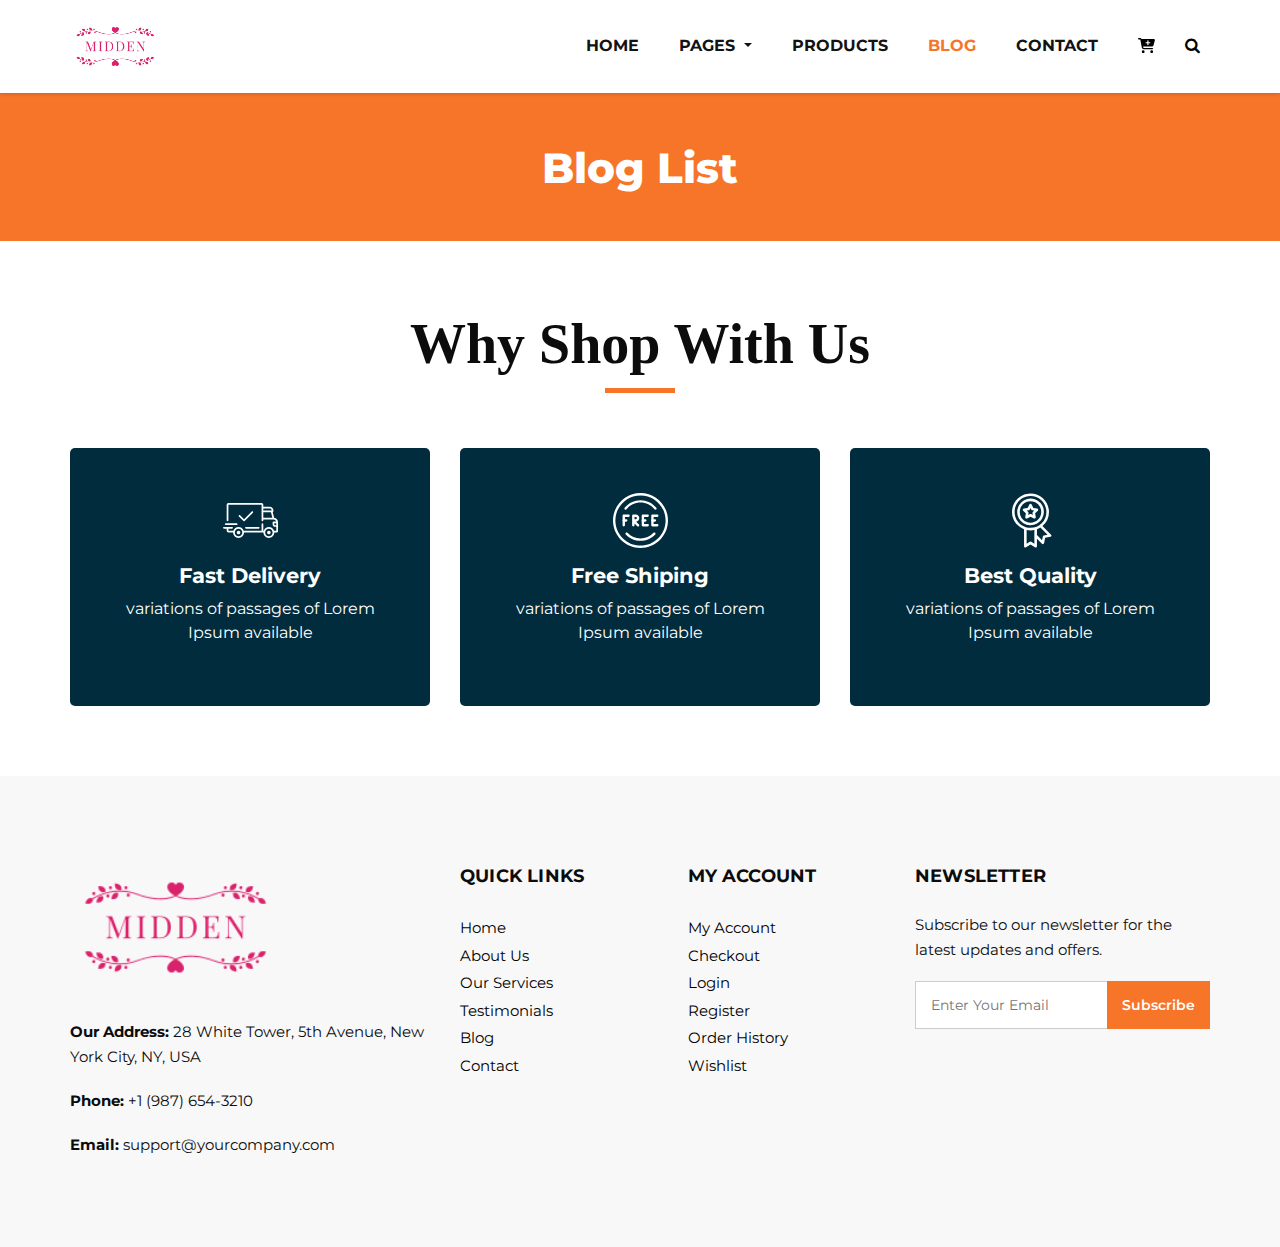
<file: blog_list.html>
<!DOCTYPE html>
<html>
   <head>
      <!-- Basic -->
      <meta charset="utf-8" />
      <meta http-equiv="X-UA-Compatible" content="IE=edge" />
      <!-- Mobile Metas -->
      <meta name="viewport" content="width=device-width, initial-scale=1, shrink-to-fit=no" />
      <!-- Site Metas -->
      <meta name="keywords" content="" />
      <meta name="description" content="" />
      <meta name="author" content="" />
      <link rel="shortcut icon" href="images/favicon.png" type="">
      <title>Midden - Fashion HTML Template</title>
      <!-- bootstrap core css -->
      <link rel="stylesheet" type="text/css" href="css/bootstrap.css" />
      <!-- font awesome style -->
      <link href="css/font-awesome.min.css" rel="stylesheet" />
      <!-- Custom styles for this template -->
      <link href="css/style.css" rel="stylesheet" />
      <!-- responsive style -->
      <link href="css/responsive.css" rel="stylesheet" />
   </head>
   <body class="sub_page">
      <div class="hero_area">
         <!-- header section strats -->
         <header class="header_section">
            <div class="container">
               <nav class="navbar navbar-expand-lg custom_nav-container ">
                  <a class="navbar-brand" href="index.html"><img width="90" src="images/logo.png" alt="#" /></a>
                  <button class="navbar-toggler" type="button" data-toggle="collapse" data-target="#navbarSupportedContent" aria-controls="navbarSupportedContent" aria-expanded="false" aria-label="Toggle navigation">
                  <span class=""> </span>
                  </button>
                  <div class="collapse navbar-collapse" id="navbarSupportedContent">
                     <ul class="navbar-nav">
                        <li class="nav-item ">
                           <a class="nav-link" href="index.html">Home <span class="sr-only">(current)</span></a>
                        </li>
                       <li class="nav-item dropdown">
                           <a class="nav-link dropdown-toggle" href="#" data-toggle="dropdown" role="button" aria-haspopup="true" aria-expanded="true"> <span class="nav-label">Pages <span class="caret"></span></a>
                           <ul class="dropdown-menu">
                              <li><a href="about.html">About</a></li>
                              <li><a href="testimonial.html">Testimonial</a></li>
                           </ul>
                        </li>
                        <li class="nav-item">
                           <a class="nav-link" href="product.html">Products</a>
                        </li>
                        <li class="nav-item active">
                           <a class="nav-link " href="blog_list.html">Blog</a>
                        </li>
                        <li class="nav-item">
                           <a class="nav-link" href="contact.html">Contact</a>
                        </li>
                        <li class="nav-item">
                           <a class="nav-link" href="#">
                              <svg xmlns="http://www.w3.org/2000/svg" viewBox="0 0 576 512"><!--!Font Awesome Free 6.7.1 by @fontawesome - https://fontawesome.com License - https://fontawesome.com/license/free Copyright 2024 Fonticons, Inc.--><path d="M0 24C0 10.7 10.7 0 24 0L69.5 0c22 0 41.5 12.8 50.6 32l411 0c26.3 0 45.5 25 38.6 50.4l-41 152.3c-8.5 31.4-37 53.3-69.5 53.3l-288.5 0 5.4 28.5c2.2 11.3 12.1 19.5 23.6 19.5L488 336c13.3 0 24 10.7 24 24s-10.7 24-24 24l-288.3 0c-34.6 0-64.3-24.6-70.7-58.5L77.4 54.5c-.7-3.8-4-6.5-7.9-6.5L24 48C10.7 48 0 37.3 0 24zM128 464a48 48 0 1 1 96 0 48 48 0 1 1 -96 0zm336-48a48 48 0 1 1 0 96 48 48 0 1 1 0-96zM252 160c0 11 9 20 20 20l44 0 0 44c0 11 9 20 20 20s20-9 20-20l0-44 44 0c11 0 20-9 20-20s-9-20-20-20l-44 0 0-44c0-11-9-20-20-20s-20 9-20 20l0 44-44 0c-11 0-20 9-20 20z"/></svg>
                           </a>
                        </li>
                        <form class="form-inline">
                           <button class="btn  my-2 my-sm-0 nav_search-btn" type="submit">
                           <i class="fa fa-search" aria-hidden="true"></i>
                           </button>
                        </form>
                     </ul>
                  </div>
               </nav>
            </div>
         </header>
         <!-- end header section -->
      </div>
      <!-- inner page section -->
      <section class="inner_page_head">
         <div class="container_fuild">
            <div class="row">
               <div class="col-md-12">
                  <div class="full">
                     <h3>Blog List</h3>
                  </div>
               </div>
            </div>
         </div>
      </section>
      <!-- end inner page section -->
      <!-- why section -->
      <section class="why_section layout_padding">
         <div class="container">
            <div class="heading_container heading_center">
               <h2>
                  Why Shop With Us
               </h2>
            </div>
            <div class="row">
               <div class="col-md-4">
                  <div class="box ">
                     <div class="img-box">
                        <svg version="1.1" id="Layer_1" xmlns="http://www.w3.org/2000/svg" xmlns:xlink="http://www.w3.org/1999/xlink" x="0px" y="0px" viewBox="0 0 512 512" style="enable-background:new 0 0 512 512;" xml:space="preserve">
                           <g>
                              <g>
                                 <path d="M476.158,231.363l-13.259-53.035c3.625-0.77,6.345-3.986,6.345-7.839v-8.551c0-18.566-15.105-33.67-33.67-33.67h-60.392
                                    V110.63c0-9.136-7.432-16.568-16.568-16.568H50.772c-9.136,0-16.568,7.432-16.568,16.568V256c0,4.427,3.589,8.017,8.017,8.017
                                    c4.427,0,8.017-3.589,8.017-8.017V110.63c0-0.295,0.239-0.534,0.534-0.534h307.841c0.295,0,0.534,0.239,0.534,0.534v145.372
                                    c0,4.427,3.589,8.017,8.017,8.017c4.427,0,8.017-3.589,8.017-8.017v-9.088h94.569c0.008,0,0.014,0.002,0.021,0.002
                                    c0.008,0,0.015-0.001,0.022-0.001c11.637,0.008,21.518,7.646,24.912,18.171h-24.928c-4.427,0-8.017,3.589-8.017,8.017v17.102
                                    c0,13.851,11.268,25.119,25.119,25.119h9.086v35.273h-20.962c-6.886-19.883-25.787-34.205-47.982-34.205
                                    s-41.097,14.322-47.982,34.205h-3.86v-60.393c0-4.427-3.589-8.017-8.017-8.017c-4.427,0-8.017,3.589-8.017,8.017v60.391H192.817
                                    c-6.886-19.883-25.787-34.205-47.982-34.205s-41.097,14.322-47.982,34.205H50.772c-0.295,0-0.534-0.239-0.534-0.534v-17.637
                                    h34.739c4.427,0,8.017-3.589,8.017-8.017s-3.589-8.017-8.017-8.017H8.017c-4.427,0-8.017,3.589-8.017,8.017
                                    s3.589,8.017,8.017,8.017h26.188v17.637c0,9.136,7.432,16.568,16.568,16.568h43.304c-0.002,0.178-0.014,0.355-0.014,0.534
                                    c0,27.996,22.777,50.772,50.772,50.772s50.772-22.776,50.772-50.772c0-0.18-0.012-0.356-0.014-0.534h180.67
                                    c-0.002,0.178-0.014,0.355-0.014,0.534c0,27.996,22.777,50.772,50.772,50.772c27.995,0,50.772-22.776,50.772-50.772
                                    c0-0.18-0.012-0.356-0.014-0.534h26.203c4.427,0,8.017-3.589,8.017-8.017v-85.511C512,251.989,496.423,234.448,476.158,231.363z
                                    M375.182,144.301h60.392c9.725,0,17.637,7.912,17.637,17.637v0.534h-78.029V144.301z M375.182,230.881v-52.376h71.235
                                    l13.094,52.376H375.182z M144.835,401.904c-19.155,0-34.739-15.583-34.739-34.739s15.584-34.739,34.739-34.739
                                    c19.155,0,34.739,15.583,34.739,34.739S163.99,401.904,144.835,401.904z M427.023,401.904c-19.155,0-34.739-15.583-34.739-34.739
                                    s15.584-34.739,34.739-34.739c19.155,0,34.739,15.583,34.739,34.739S446.178,401.904,427.023,401.904z M495.967,299.29h-9.086
                                    c-5.01,0-9.086-4.076-9.086-9.086v-9.086h18.171V299.29z" />
                              </g>
                           </g>
                           <g>
                              <g>
                                 <path d="M144.835,350.597c-9.136,0-16.568,7.432-16.568,16.568c0,9.136,7.432,16.568,16.568,16.568
                                    c9.136,0,16.568-7.432,16.568-16.568C161.403,358.029,153.971,350.597,144.835,350.597z" />
                              </g>
                           </g>
                           <g>
                              <g>
                                 <path d="M427.023,350.597c-9.136,0-16.568,7.432-16.568,16.568c0,9.136,7.432,16.568,16.568,16.568
                                    c9.136,0,16.568-7.432,16.568-16.568C443.591,358.029,436.159,350.597,427.023,350.597z" />
                              </g>
                           </g>
                           <g>
                              <g>
                                 <path d="M332.96,316.393H213.244c-4.427,0-8.017,3.589-8.017,8.017s3.589,8.017,8.017,8.017H332.96
                                    c4.427,0,8.017-3.589,8.017-8.017S337.388,316.393,332.96,316.393z" />
                              </g>
                           </g>
                           <g>
                              <g>
                                 <path d="M127.733,282.188H25.119c-4.427,0-8.017,3.589-8.017,8.017s3.589,8.017,8.017,8.017h102.614
                                    c4.427,0,8.017-3.589,8.017-8.017S132.16,282.188,127.733,282.188z" />
                              </g>
                           </g>
                           <g>
                              <g>
                                 <path d="M278.771,173.37c-3.13-3.13-8.207-3.13-11.337,0.001l-71.292,71.291l-37.087-37.087c-3.131-3.131-8.207-3.131-11.337,0
                                    c-3.131,3.131-3.131,8.206,0,11.337l42.756,42.756c1.565,1.566,3.617,2.348,5.668,2.348s4.104-0.782,5.668-2.348l76.96-76.96
                                    C281.901,181.576,281.901,176.501,278.771,173.37z" />
                              </g>
                           </g>
                           <g>
                           </g>
                           <g>
                           </g>
                           <g>
                           </g>
                           <g>
                           </g>
                           <g>
                           </g>
                           <g>
                           </g>
                           <g>
                           </g>
                           <g>
                           </g>
                           <g>
                           </g>
                           <g>
                           </g>
                           <g>
                           </g>
                           <g>
                           </g>
                           <g>
                           </g>
                           <g>
                           </g>
                           <g>
                           </g>
                        </svg>
                     </div>
                     <div class="detail-box">
                        <h5>
                           Fast Delivery
                        </h5>
                        <p>
                           variations of passages of Lorem Ipsum available
                        </p>
                     </div>
                  </div>
               </div>
               <div class="col-md-4">
                  <div class="box ">
                     <div class="img-box">
                        <svg version="1.1" id="Capa_1" xmlns="http://www.w3.org/2000/svg" xmlns:xlink="http://www.w3.org/1999/xlink" x="0px" y="0px" viewBox="0 0 490.667 490.667" style="enable-background:new 0 0 490.667 490.667;" xml:space="preserve">
                           <g>
                              <g>
                                 <path d="M138.667,192H96c-5.888,0-10.667,4.779-10.667,10.667V288c0,5.888,4.779,10.667,10.667,10.667s10.667-4.779,10.667-10.667
                                    v-74.667h32c5.888,0,10.667-4.779,10.667-10.667S144.555,192,138.667,192z" />
                              </g>
                           </g>
                           <g>
                              <g>
                                 <path d="M117.333,234.667H96c-5.888,0-10.667,4.779-10.667,10.667S90.112,256,96,256h21.333c5.888,0,10.667-4.779,10.667-10.667
                                    S123.221,234.667,117.333,234.667z" />
                              </g>
                           </g>
                           <g>
                              <g>
                                 <path d="M245.333,0C110.059,0,0,110.059,0,245.333s110.059,245.333,245.333,245.333s245.333-110.059,245.333-245.333
                                    S380.608,0,245.333,0z M245.333,469.333c-123.52,0-224-100.48-224-224s100.48-224,224-224s224,100.48,224,224
                                    S368.853,469.333,245.333,469.333z" />
                              </g>
                           </g>
                           <g>
                              <g>
                                 <path d="M386.752,131.989C352.085,88.789,300.544,64,245.333,64s-106.752,24.789-141.419,67.989
                                    c-3.691,4.587-2.965,11.307,1.643,14.997c4.587,3.691,11.307,2.965,14.976-1.643c30.613-38.144,76.096-60.011,124.8-60.011
                                    s94.187,21.867,124.779,60.011c2.112,2.624,5.205,3.989,8.32,3.989c2.368,0,4.715-0.768,6.677-2.347
                                    C389.717,143.296,390.443,136.576,386.752,131.989z" />
                              </g>
                           </g>
                           <g>
                              <g>
                                 <path d="M376.405,354.923c-4.224-4.032-11.008-3.861-15.061,0.405c-30.613,32.235-71.808,50.005-116.011,50.005
                                    s-85.397-17.771-115.989-50.005c-4.032-4.309-10.816-4.437-15.061-0.405c-4.309,4.053-4.459,10.816-0.405,15.083
                                    c34.667,36.544,81.344,56.661,131.456,56.661s96.789-20.117,131.477-56.661C380.864,365.739,380.693,358.976,376.405,354.923z" />
                              </g>
                           </g>
                           <g>
                              <g>
                                 <path d="M206.805,255.723c15.701-2.027,27.861-15.488,27.861-31.723c0-17.643-14.357-32-32-32h-21.333
                                    c-5.888,0-10.667,4.779-10.667,10.667v42.581c0,0.043,0,0.107,0,0.149V288c0,5.888,4.779,10.667,10.667,10.667
                                    S192,293.888,192,288v-16.917l24.448,24.469c2.091,2.069,4.821,3.115,7.552,3.115c2.731,0,5.461-1.045,7.531-3.136
                                    c4.16-4.16,4.16-10.923,0-15.083L206.805,255.723z M192,234.667v-21.333h10.667c5.867,0,10.667,4.779,10.667,10.667
                                    s-4.8,10.667-10.667,10.667H192z" />
                              </g>
                           </g>
                           <g>
                              <g>
                                 <path d="M309.333,277.333h-32v-64h32c5.888,0,10.667-4.779,10.667-10.667S315.221,192,309.333,192h-42.667
                                    c-5.888,0-10.667,4.779-10.667,10.667V288c0,5.888,4.779,10.667,10.667,10.667h42.667c5.888,0,10.667-4.779,10.667-10.667
                                    S315.221,277.333,309.333,277.333z" />
                              </g>
                           </g>
                           <g>
                              <g>
                                 <path d="M288,234.667h-21.333c-5.888,0-10.667,4.779-10.667,10.667S260.779,256,266.667,256H288
                                    c5.888,0,10.667-4.779,10.667-10.667S293.888,234.667,288,234.667z" />
                              </g>
                           </g>
                           <g>
                              <g>
                                 <path d="M394.667,277.333h-32v-64h32c5.888,0,10.667-4.779,10.667-10.667S400.555,192,394.667,192H352
                                    c-5.888,0-10.667,4.779-10.667,10.667V288c0,5.888,4.779,10.667,10.667,10.667h42.667c5.888,0,10.667-4.779,10.667-10.667
                                    S400.555,277.333,394.667,277.333z" />
                              </g>
                           </g>
                           <g>
                              <g>
                                 <path d="M373.333,234.667H352c-5.888,0-10.667,4.779-10.667,10.667S346.112,256,352,256h21.333
                                    c5.888,0,10.667-4.779,10.667-10.667S379.221,234.667,373.333,234.667z" />
                              </g>
                           </g>
                           <g>
                           </g>
                           <g>
                           </g>
                           <g>
                           </g>
                           <g>
                           </g>
                           <g>
                           </g>
                           <g>
                           </g>
                           <g>
                           </g>
                           <g>
                           </g>
                           <g>
                           </g>
                           <g>
                           </g>
                           <g>
                           </g>
                           <g>
                           </g>
                           <g>
                           </g>
                           <g>
                           </g>
                           <g>
                           </g>
                        </svg>
                     </div>
                     <div class="detail-box">
                        <h5>
                           Free Shiping
                        </h5>
                        <p>
                           variations of passages of Lorem Ipsum available
                        </p>
                     </div>
                  </div>
               </div>
               <div class="col-md-4">
                  <div class="box ">
                     <div class="img-box">
                        <svg id="_30_Premium" height="512" viewBox="0 0 512 512" width="512" xmlns="http://www.w3.org/2000/svg" data-name="30_Premium">
                           <g id="filled">
                              <path d="m252.92 300h3.08a124.245 124.245 0 1 0 -4.49-.09c.075.009.15.023.226.03.394.039.789.06 1.184.06zm-96.92-124a100 100 0 1 1 100 100 100.113 100.113 0 0 1 -100-100z" />
                              <path d="m447.445 387.635-80.4-80.4a171.682 171.682 0 0 0 60.955-131.235c0-94.841-77.159-172-172-172s-172 77.159-172 172c0 73.747 46.657 136.794 112 161.2v158.8c-.3 9.289 11.094 15.384 18.656 9.984l41.344-27.562 41.344 27.562c7.574 5.4 18.949-.7 18.656-9.984v-70.109l46.6 46.594c6.395 6.789 18.712 3.025 20.253-6.132l9.74-48.724 48.725-9.742c9.163-1.531 12.904-13.893 6.127-20.252zm-339.445-211.635c0-81.607 66.393-148 148-148s148 66.393 148 148-66.393 148-148 148-148-66.393-148-148zm154.656 278.016a12 12 0 0 0 -13.312 0l-29.344 19.562v-129.378a172.338 172.338 0 0 0 72 0v129.38zm117.381-58.353a12 12 0 0 0 -9.415 9.415l-6.913 34.58-47.709-47.709v-54.749a171.469 171.469 0 0 0 31.467-15.6l67.151 67.152z" />
                              <path d="m287.62 236.985c8.349 4.694 19.251-3.212 17.367-12.618l-5.841-35.145 25.384-25c7.049-6.5 2.89-19.3-6.634-20.415l-35.23-5.306-15.933-31.867c-4.009-8.713-17.457-8.711-21.466 0l-15.933 31.866-35.23 5.306c-9.526 1.119-13.681 13.911-6.634 20.415l25.384 25-5.841 35.145c-1.879 9.406 9 17.31 17.367 12.618l31.62-16.414zm-53-32.359 2.928-17.615a12 12 0 0 0 -3.417-10.516l-12.721-12.531 17.658-2.66a12 12 0 0 0 8.947-6.5l7.985-15.971 7.985 15.972a12 12 0 0 0 8.947 6.5l17.658 2.66-12.723 12.535a12 12 0 0 0 -3.417 10.516l2.928 17.615-15.849-8.231a12 12 0 0 0 -11.058 0z" />
                           </g>
                        </svg>
                     </div>
                     <div class="detail-box">
                        <h5>
                           Best Quality
                        </h5>
                        <p>
                           variations of passages of Lorem Ipsum available
                        </p>
                     </div>
                  </div>
               </div>
            </div>
         </div>
      </section>
      <!-- end why section -->
      <!-- footer start -->
      <footer>
         <div class="container">
            <div class="row">
               <div class="col-md-4">
                  <div class="full">
                     <div class="logo_footer">
                        <a href="#"><img width="210" src="images/logo.png" alt="Company Logo" /></a>
                     </div>
                     <div class="information_f">
                        <p><strong>Our Address:</strong> 28 White Tower, 5th Avenue, New York City, NY, USA</p>
                        <p><strong>Phone:</strong> +1 (987) 654-3210</p>
                        <p><strong>Email:</strong> support@yourcompany.com</p>                        
                     </div>
                  </div>
               </div>
               <div class="col-md-8">
                  <div class="row">
                     <div class="col-md-7">
                        <div class="row">
                           <div class="col-md-6">
                              <div class="widget_menu">
                                 <h3>Quick Links</h3>
                                 <ul>
                                    <li><a href="#">Home</a></li>
                                    <li><a href="#">About Us</a></li>
                                    <li><a href="#">Our Services</a></li>
                                    <li><a href="#">Testimonials</a></li>
                                    <li><a href="#">Blog</a></li>
                                    <li><a href="#">Contact</a></li>
                                 </ul>
                              </div>
                           </div>
                           <div class="col-md-6">
                              <div class="widget_menu">
                                 <h3>My Account</h3>
                                 <ul>
                                    <li><a href="#">My Account</a></li>
                                    <li><a href="#">Checkout</a></li>
                                    <li><a href="#">Login</a></li>
                                    <li><a href="#">Register</a></li>
                                    <li><a href="#">Order History</a></li>
                                    <li><a href="#">Wishlist</a></li>
                                 </ul>
                              </div>
                           </div>
                        </div>
                     </div>
                     <div class="col-md-5">
                        <div class="widget_menu">
                           <h3>Newsletter</h3>
                           <div class="information_f">
                              <p>Subscribe to our newsletter for the latest updates and offers.</p>
                           </div>
                           <div class="form_sub">
                              <form>
                                 <fieldset>
                                    <div class="field">
                                       <input type="email" placeholder="Enter Your Email" name="email" />
                                       <input type="submit" value="Subscribe" />
                                    </div>
                                 </fieldset>
                              </form>
                           </div>
                        </div>
                     </div>
                  </div>
               </div>
            </div>
         </div>
      </footer>
      
      <!-- footer end -->
      <!-- jQuery -->
      <script src="js/jquery-3.4.1.min.js"></script>
      <!-- popper js -->
      <script src="js/popper.min.js"></script>
      <!-- bootstrap js -->
      <script src="js/bootstrap.js"></script>
      <!-- custom js -->
      <script src="js/custom.js"></script>
   </body>
</html>
</file>
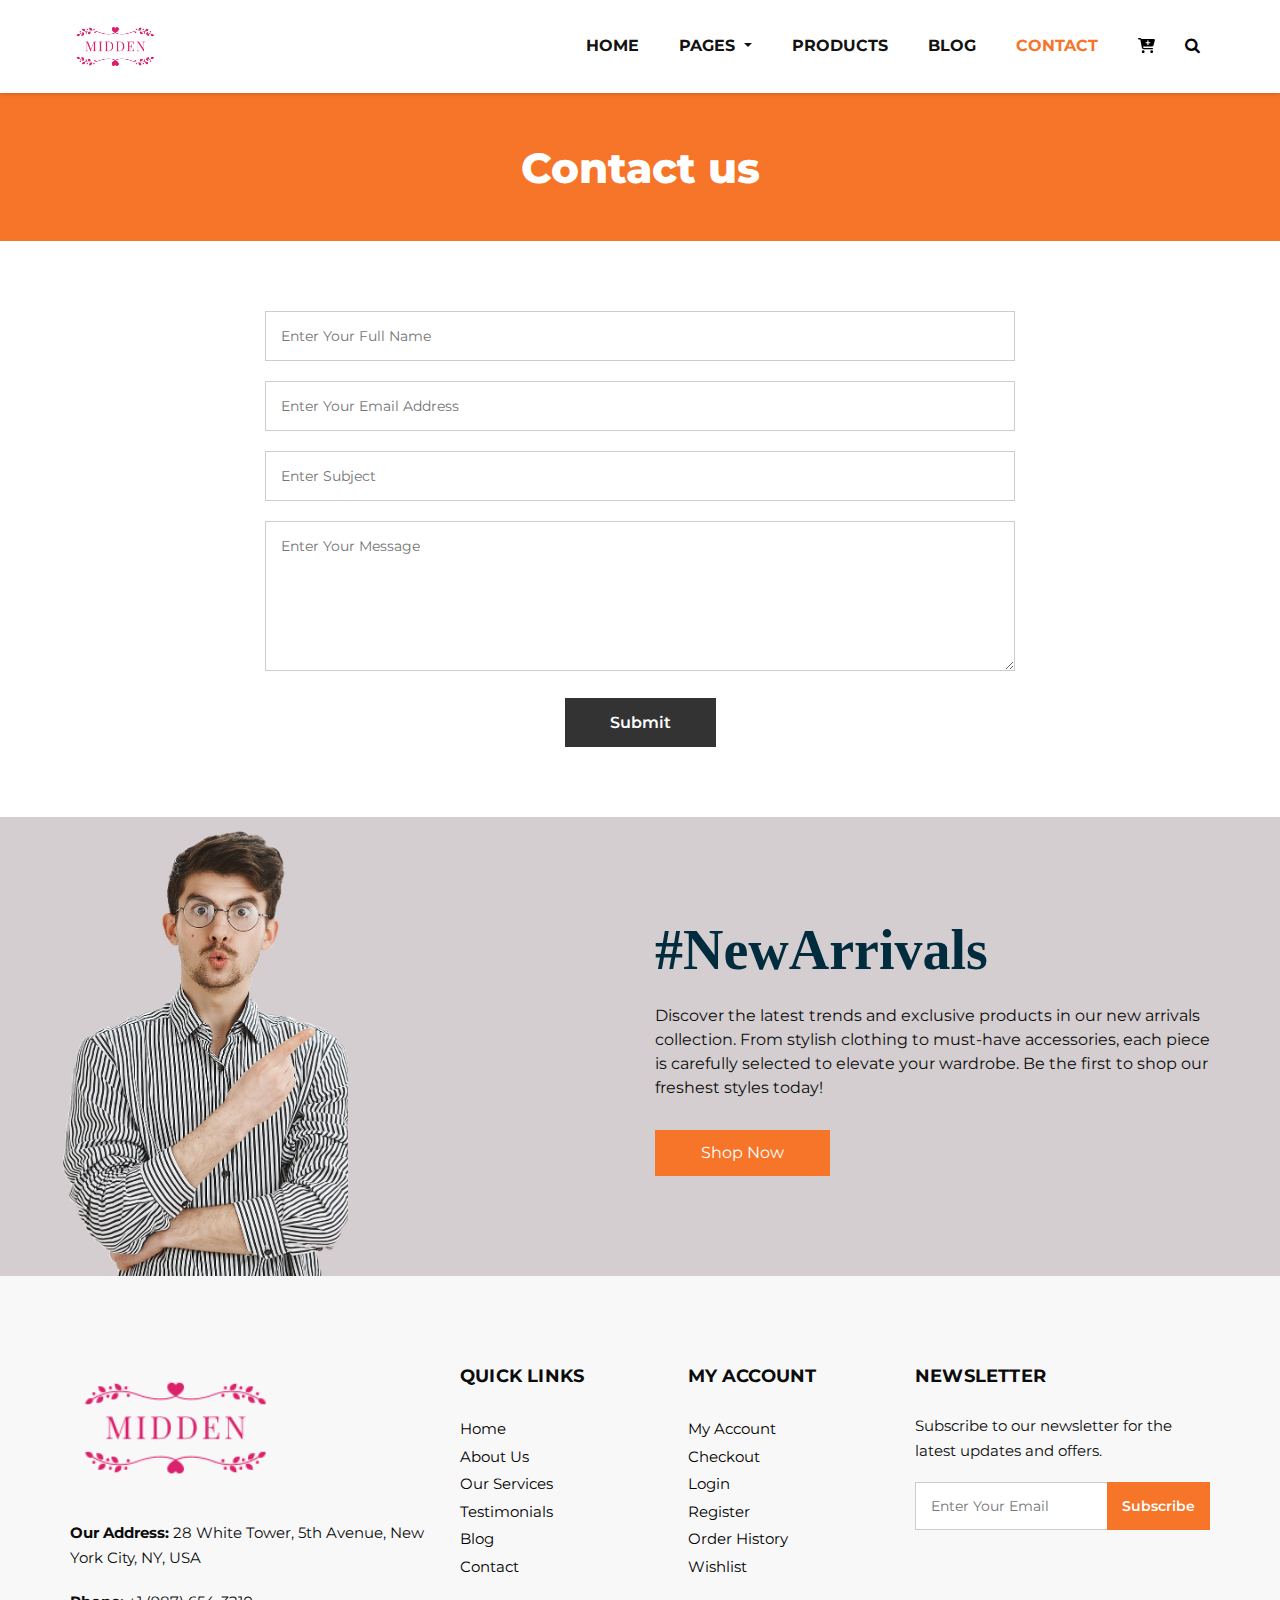
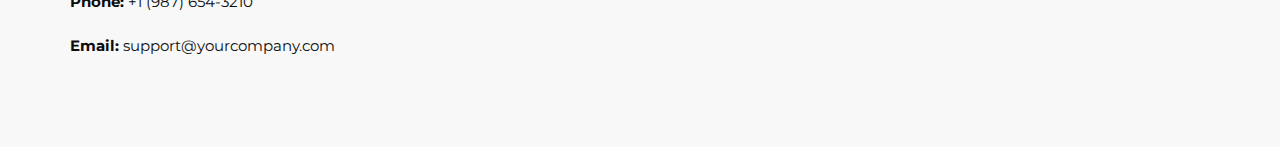
<file: contact.html>
<!DOCTYPE html>
<html>
   <head>
      <!-- Basic -->
      <meta charset="utf-8" />
      <meta http-equiv="X-UA-Compatible" content="IE=edge" />
      <!-- Mobile Metas -->
      <meta name="viewport" content="width=device-width, initial-scale=1, shrink-to-fit=no" />
      <!-- Site Metas -->
      <meta name="keywords" content="" />
      <meta name="description" content="" />
      <meta name="author" content="" />
      <link rel="shortcut icon" href="images/favicon.png" type="">
      <title>Famms - Fashion HTML Template</title>
      <!-- bootstrap core css -->
      <link rel="stylesheet" type="text/css" href="css/bootstrap.css" />
      <!-- font awesome style -->
      <link href="css/font-awesome.min.css" rel="stylesheet" />
      <!-- Custom styles for this template -->
      <link href="css/style.css" rel="stylesheet" />
      <!-- responsive style -->
      <link href="css/responsive.css" rel="stylesheet" />
   </head>
   <body class="sub_page">
      <div class="hero_area">
         <!-- header section strats -->
         <header class="header_section">
            <div class="container">
               <nav class="navbar navbar-expand-lg custom_nav-container ">
                  <a class="navbar-brand" href="index.html"><img width="90" src="images/logo.png" alt="#" /></a>
                  <button class="navbar-toggler" type="button" data-toggle="collapse" data-target="#navbarSupportedContent" aria-controls="navbarSupportedContent" aria-expanded="false" aria-label="Toggle navigation">
                  <span class=""> </span>
                  </button>
                  <div class="collapse navbar-collapse" id="navbarSupportedContent">
                     <ul class="navbar-nav">
                        <li class="nav-item ">
                           <a class="nav-link" href="index.html">Home <span class="sr-only">(current)</span></a>
                        </li>
                       <li class="nav-item dropdown">
                           <a class="nav-link dropdown-toggle" href="#" data-toggle="dropdown" role="button" aria-haspopup="true" aria-expanded="true"> <span class="nav-label">Pages <span class="caret"></span></a>
                           <ul class="dropdown-menu">
                              <li><a href="about.html">About</a></li>
                              <li><a href="testimonial.html">Testimonial</a></li>
                           </ul>
                        </li>
                        <li class="nav-item">
                           <a class="nav-link" href="product.html">Products</a>
                        </li>
                        <li class="nav-item">
                           <a class="nav-link" href="blog_list.html">Blog</a>
                        </li>
                        <li class="nav-item active">
                           <a class="nav-link " href="contact.html">Contact</a>
                        </li>
                        <li class="nav-item">
                           <a class="nav-link" href="#">
                              <svg xmlns="http://www.w3.org/2000/svg" viewBox="0 0 576 512"><!--!Font Awesome Free 6.7.1 by @fontawesome - https://fontawesome.com License - https://fontawesome.com/license/free Copyright 2024 Fonticons, Inc.--><path d="M0 24C0 10.7 10.7 0 24 0L69.5 0c22 0 41.5 12.8 50.6 32l411 0c26.3 0 45.5 25 38.6 50.4l-41 152.3c-8.5 31.4-37 53.3-69.5 53.3l-288.5 0 5.4 28.5c2.2 11.3 12.1 19.5 23.6 19.5L488 336c13.3 0 24 10.7 24 24s-10.7 24-24 24l-288.3 0c-34.6 0-64.3-24.6-70.7-58.5L77.4 54.5c-.7-3.8-4-6.5-7.9-6.5L24 48C10.7 48 0 37.3 0 24zM128 464a48 48 0 1 1 96 0 48 48 0 1 1 -96 0zm336-48a48 48 0 1 1 0 96 48 48 0 1 1 0-96zM252 160c0 11 9 20 20 20l44 0 0 44c0 11 9 20 20 20s20-9 20-20l0-44 44 0c11 0 20-9 20-20s-9-20-20-20l-44 0 0-44c0-11-9-20-20-20s-20 9-20 20l0 44-44 0c-11 0-20 9-20 20z"/></svg>
                           </a>
                        </li>
                        <form class="form-inline">
                           <button class="btn  my-2 my-sm-0 nav_search-btn" type="submit">
                           <i class="fa fa-search" aria-hidden="true"></i>
                           </button>
                        </form>
                     </ul>
                  </div>
               </nav>
            </div>
         </header>
         <!-- end header section -->
      </div>
      <!-- inner page section -->
      <section class="inner_page_head">
         <div class="container_fuild">
            <div class="row">
               <div class="col-md-12">
                  <div class="full">
                     <h3>Contact us</h3>
                  </div>
               </div>
            </div>
         </div>
      </section>
      <!-- end inner page section -->
      <!-- why section -->
      <section class="why_section layout_padding">
         <div class="container">
         
            <div class="row">
               <div class="col-lg-8 offset-lg-2">
                  <div class="full">
                     <form action="index.html">
                        <fieldset>
                           <input type="text" placeholder="Enter your full name" name="name" required />
                           <input type="email" placeholder="Enter your email address" name="email" required />
                           <input type="text" placeholder="Enter subject" name="subject" required />
                           <textarea placeholder="Enter your message" required></textarea>
                           <input type="submit" value="Submit" />
                        </fieldset>
                     </form>
                  </div>
               </div>
            </div>
         </div>
      </section>
      <!-- end why section -->
      <!-- arrival section -->
      <section class="arrival_section">
         <div class="container">
            <div class="row">                  
               <div class="col-md-6">
                  <div class="arrival_bg_box">
                     <img src="images/arrival-bg.png" alt="">
                  </div>
               </div>
               <div class="col-md-6 ml-auto "  style="padding-top: 100px; padding-bottom:100px;">
                  <div class="heading_container remove_line_bt">
                     <h2>
                        #NewArrivals
                     </h2>
                  </div>
                  <p style="margin-top: 20px;margin-bottom: 30px;">
                     Discover the latest trends and exclusive products in our new arrivals collection. From stylish clothing to must-have accessories, each piece is carefully selected to elevate your wardrobe. Be the first to shop our freshest styles today!
                  </p>
                  <a href="">
                  Shop Now
                  </a>
               </div>
            </div>
         </div>
      </section>
      <!-- end arrival section -->
            <!-- footer start -->
            <footer>
               <div class="container">
                  <div class="row">
                     <div class="col-md-4">
                        <div class="full">
                           <div class="logo_footer">
                              <a href="#"><img width="210" src="images/logo.png" alt="Company Logo" /></a>
                           </div>
                           <div class="information_f">
                              <p><strong>Our Address:</strong> 28 White Tower, 5th Avenue, New York City, NY, USA</p>
                              <p><strong>Phone:</strong> +1 (987) 654-3210</p>
                              <p><strong>Email:</strong> support@yourcompany.com</p>                        
                           </div>
                        </div>
                     </div>
                     <div class="col-md-8">
                        <div class="row">
                           <div class="col-md-7">
                              <div class="row">
                                 <div class="col-md-6">
                                    <div class="widget_menu">
                                       <h3>Quick Links</h3>
                                       <ul>
                                          <li><a href="#">Home</a></li>
                                          <li><a href="#">About Us</a></li>
                                          <li><a href="#">Our Services</a></li>
                                          <li><a href="#">Testimonials</a></li>
                                          <li><a href="#">Blog</a></li>
                                          <li><a href="#">Contact</a></li>
                                       </ul>
                                    </div>
                                 </div>
                                 <div class="col-md-6">
                                    <div class="widget_menu">
                                       <h3>My Account</h3>
                                       <ul>
                                          <li><a href="#">My Account</a></li>
                                          <li><a href="#">Checkout</a></li>
                                          <li><a href="#">Login</a></li>
                                          <li><a href="#">Register</a></li>
                                          <li><a href="#">Order History</a></li>
                                          <li><a href="#">Wishlist</a></li>
                                       </ul>
                                    </div>
                                 </div>
                              </div>
                           </div>
                           <div class="col-md-5">
                              <div class="widget_menu">
                                 <h3>Newsletter</h3>
                                 <div class="information_f">
                                    <p>Subscribe to our newsletter for the latest updates and offers.</p>
                                 </div>
                                 <div class="form_sub">
                                    <form>
                                       <fieldset>
                                          <div class="field">
                                             <input type="email" placeholder="Enter Your Email" name="email" />
                                             <input type="submit" value="Subscribe" />
                                          </div>
                                       </fieldset>
                                    </form>
                                 </div>
                              </div>
                           </div>
                        </div>
                     </div>
                  </div>
               </div>
            </footer>
            
            <!-- footer end -->
      <!-- jQuery -->
      <script src="js/jquery-3.4.1.min.js"></script>
      <!-- popper js -->
      <script src="js/popper.min.js"></script>
      <!-- bootstrap js -->
      <script src="js/bootstrap.js"></script>
      <!-- custom js -->
      <script src="js/custom.js"></script>
   </body>
</html>
</file>
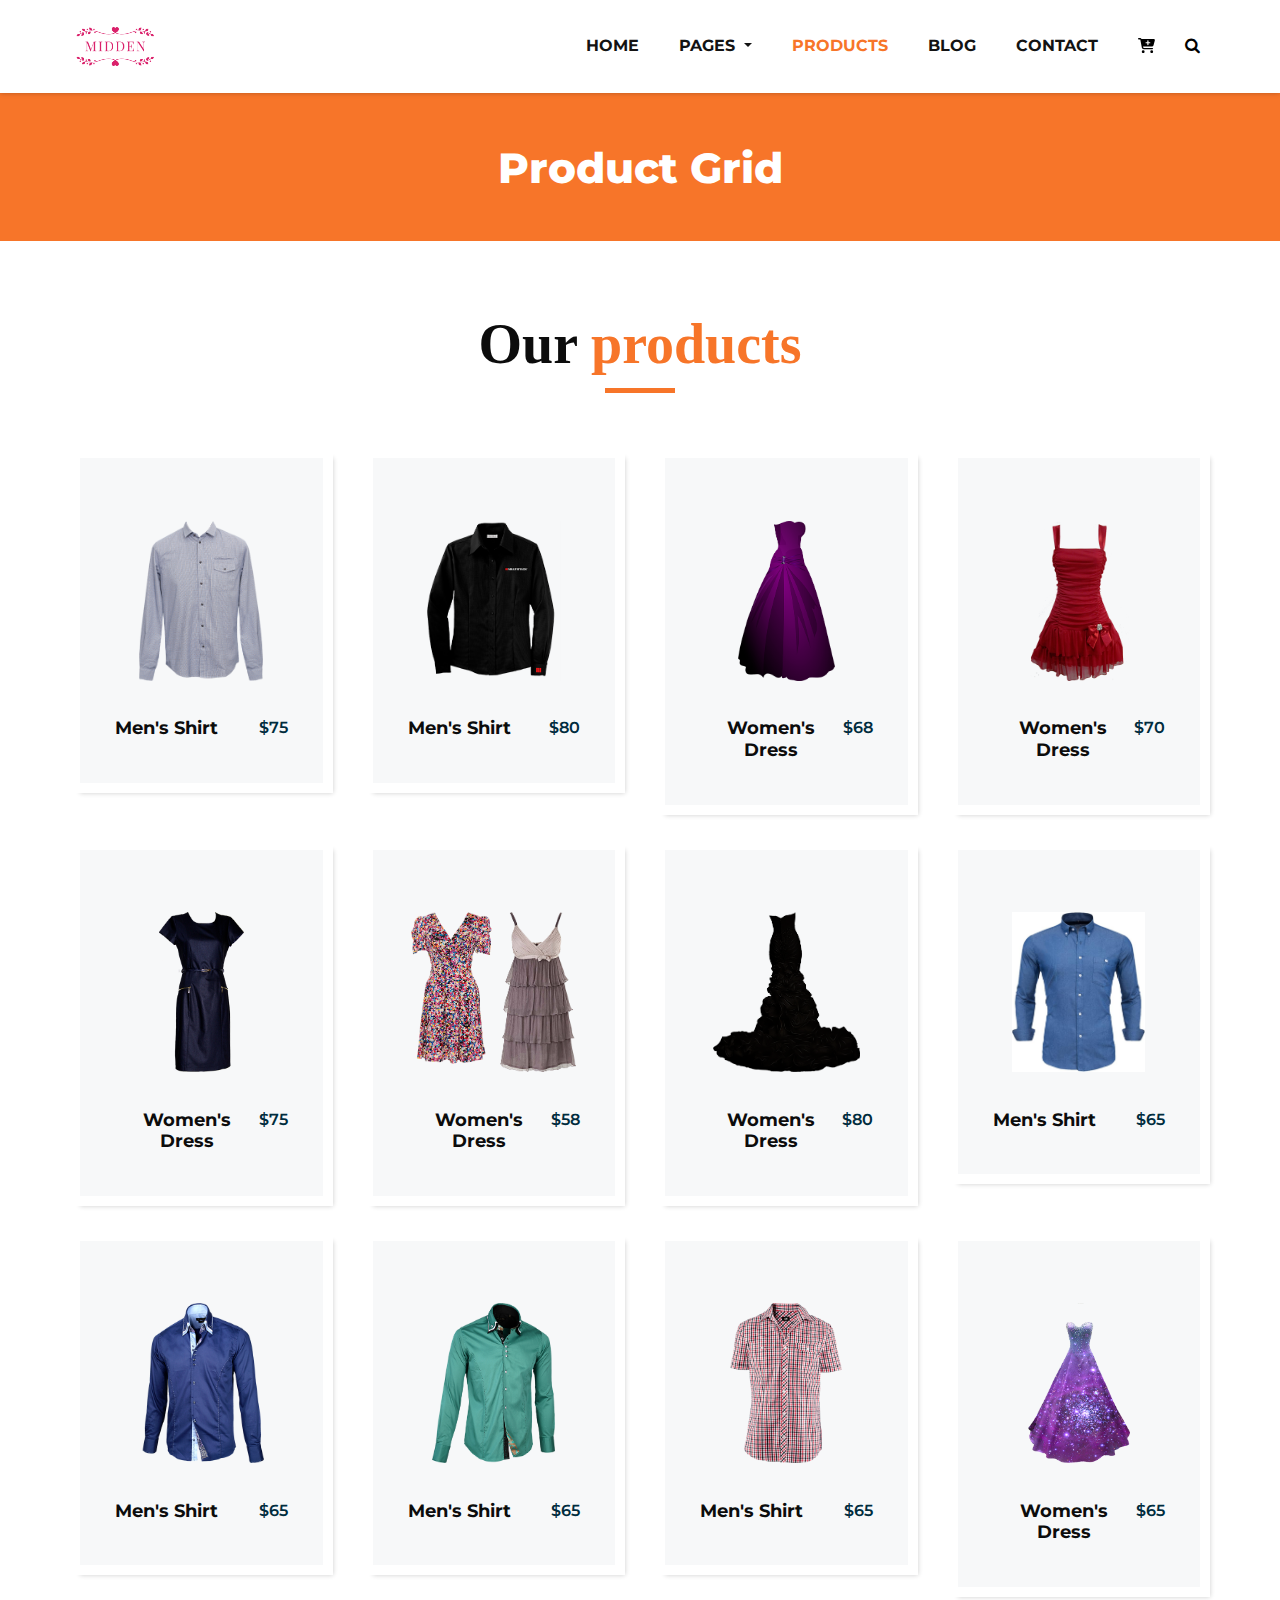
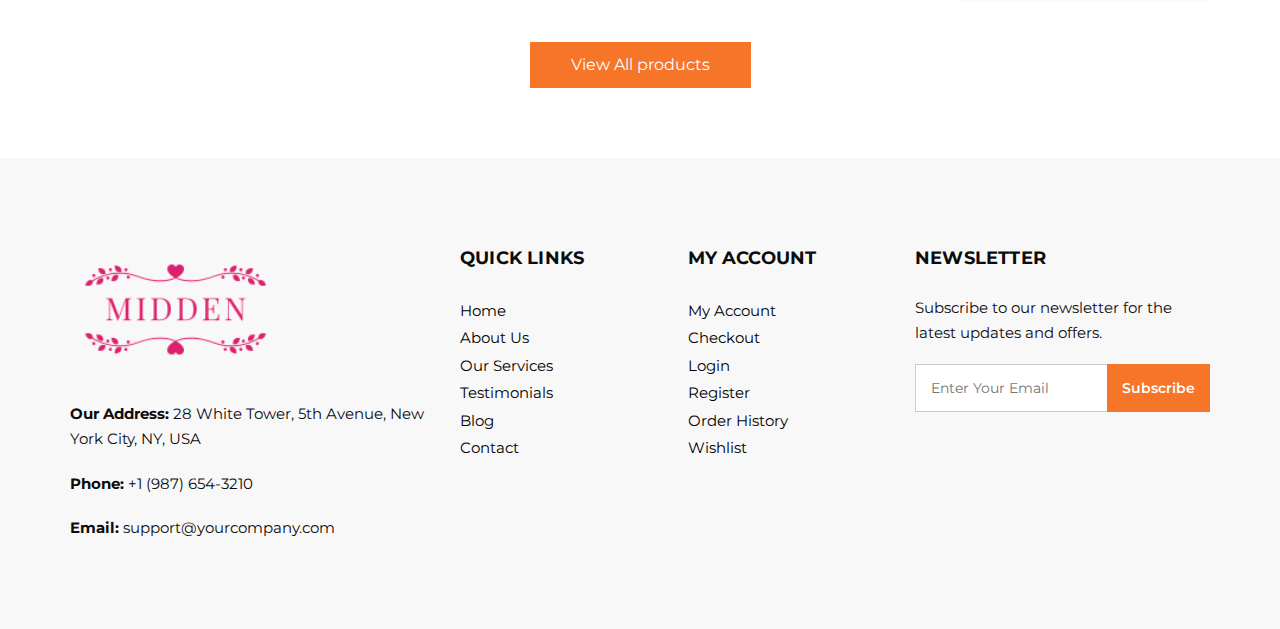
<file: product.html>
<!DOCTYPE html>
<html>
   <head>
      <!-- Basic -->
      <meta charset="utf-8" />
      <meta http-equiv="X-UA-Compatible" content="IE=edge" />
      <!-- Mobile Metas -->
      <meta name="viewport" content="width=device-width, initial-scale=1, shrink-to-fit=no" />
      <!-- Site Metas -->
      <meta name="keywords" content="" />
      <meta name="description" content="" />
      <meta name="author" content="" />
      <link rel="shortcut icon" href="images/favicon.png" type="">
      <title>Midden - Fashion HTML Template</title>
      <!-- bootstrap core css -->
      <link rel="stylesheet" type="text/css" href="css/bootstrap.css" />
      <!-- font awesome style -->
      <link href="css/font-awesome.min.css" rel="stylesheet" />
      <!-- Custom styles for this template -->
      <link href="css/style.css" rel="stylesheet" />
      <!-- responsive style -->
      <link href="css/responsive.css" rel="stylesheet" />
   </head>
   <body class="sub_page">
      <div class="hero_area">
         <!-- header section strats -->
         <header class="header_section">
            <div class="container">
               <nav class="navbar navbar-expand-lg custom_nav-container ">
                  <a class="navbar-brand" href="index.html"><img width="90" src="images/logo.png" alt="#" /></a>
                  <button class="navbar-toggler" type="button" data-toggle="collapse" data-target="#navbarSupportedContent" aria-controls="navbarSupportedContent" aria-expanded="false" aria-label="Toggle navigation">
                  <span class=""> </span>
                  </button>
                  <div class="collapse navbar-collapse" id="navbarSupportedContent">
                     <ul class="navbar-nav">
                        <li class="nav-item ">
                           <a class="nav-link" href="index.html">Home <span class="sr-only">(current)</span></a>
                        </li>
                       <li class="nav-item dropdown">
                           <a class="nav-link dropdown-toggle" href="#" data-toggle="dropdown" role="button" aria-haspopup="true" aria-expanded="true"> <span class="nav-label">Pages <span class="caret"></span></a>
                           <ul class="dropdown-menu">
                              <li><a href="about.html">About</a></li>
                              <li><a href="testimonial.html">Testimonial</a></li>
                           </ul>
                        </li>
                        <li class="nav-item active">
                           <a class="nav-link" href="product.html">Products</a>
                        </li>
                        <li class="nav-item">
                           <a class="nav-link" href="blog_list.html">Blog</a>
                        </li>
                        <li class="nav-item">
                           <a class="nav-link" href="contact.html">Contact</a>
                        </li>
                        <li class="nav-item">
                           <a class="nav-link" href="#">
                              <svg xmlns="http://www.w3.org/2000/svg" viewBox="0 0 576 512"><!--!Font Awesome Free 6.7.1 by @fontawesome - https://fontawesome.com License - https://fontawesome.com/license/free Copyright 2024 Fonticons, Inc.--><path d="M0 24C0 10.7 10.7 0 24 0L69.5 0c22 0 41.5 12.8 50.6 32l411 0c26.3 0 45.5 25 38.6 50.4l-41 152.3c-8.5 31.4-37 53.3-69.5 53.3l-288.5 0 5.4 28.5c2.2 11.3 12.1 19.5 23.6 19.5L488 336c13.3 0 24 10.7 24 24s-10.7 24-24 24l-288.3 0c-34.6 0-64.3-24.6-70.7-58.5L77.4 54.5c-.7-3.8-4-6.5-7.9-6.5L24 48C10.7 48 0 37.3 0 24zM128 464a48 48 0 1 1 96 0 48 48 0 1 1 -96 0zm336-48a48 48 0 1 1 0 96 48 48 0 1 1 0-96zM252 160c0 11 9 20 20 20l44 0 0 44c0 11 9 20 20 20s20-9 20-20l0-44 44 0c11 0 20-9 20-20s-9-20-20-20l-44 0 0-44c0-11-9-20-20-20s-20 9-20 20l0 44-44 0c-11 0-20 9-20 20z"/></svg>
                           </a>
                        </li>
                        <form class="form-inline">
                           <button class="btn  my-2 my-sm-0 nav_search-btn" type="submit">
                           <i class="fa fa-search" aria-hidden="true"></i>
                           </button>
                        </form>
                     </ul>
                  </div>
               </nav>
            </div>
         </header>
         <!-- end header section -->
      </div>
      <!-- inner page section -->
      <section class="inner_page_head">
         <div class="container_fuild">
            <div class="row">
               <div class="col-md-12">
                  <div class="full">
                     <h3>Product Grid</h3>
                  </div>
               </div>
            </div>
         </div>
      </section>
      <!-- end inner page section -->
      <!-- product section -->
      <section class="product_section layout_padding">
         <div class="container">
            <div class="heading_container heading_center">
               <h2>
                  Our <span>products</span>
               </h2>
            </div>
            <div class="row">
               <div class="col-sm-6 col-md-4 col-lg-3">
                  <div class="box">
                     <div class="option_container">
                        <div class="options">
                           <a href="" class="option1">
                           Men's Shirt
                           </a>
                           <a href="" class="option2">
                           Buy Now
                           </a>
                        </div>
                     </div>
                     <div class="img-box">
                        <img src="images/p1.png" alt="">
                     </div>
                     <div class="detail-box">
                        <h5>
                           Men's Shirt
                        </h5>
                        <h6>
                           $75
                        </h6>
                     </div>
                  </div>
               </div>
               <div class="col-sm-6 col-md-4 col-lg-3">
                  <div class="box">
                     <div class="option_container">
                        <div class="options">
                           <a href="" class="option1">
                           Add To Cart
                           </a>
                           <a href="" class="option2">
                           Buy Now
                           </a>
                        </div>
                     </div>
                     <div class="img-box">
                        <img src="images/p2.png" alt="">
                     </div>
                     <div class="detail-box">
                        <h5>
                           Men's Shirt
                        </h5>
                        <h6>
                           $80
                        </h6>
                     </div>
                  </div>
               </div>
               <div class="col-sm-6 col-md-4 col-lg-3">
                  <div class="box">
                     <div class="option_container">
                        <div class="options">
                           <a href="" class="option1">
                           Add To Cart
                           </a>
                           <a href="" class="option2">
                           Buy Now
                           </a>
                        </div>
                     </div>
                     <div class="img-box">
                        <img src="images/p3.png" alt="">
                     </div>
                     <div class="detail-box">
                        <h5>
                           Women's Dress
                        </h5>
                        <h6>
                           $68
                        </h6>
                     </div>
                  </div>
               </div>
               <div class="col-sm-6 col-md-4 col-lg-3">
                  <div class="box">
                     <div class="option_container">
                        <div class="options">
                           <a href="" class="option1">
                           Add To Cart
                           </a>
                           <a href="" class="option2">
                           Buy Now
                           </a>
                        </div>
                     </div>
                     <div class="img-box">
                        <img src="images/p4.png" alt="">
                     </div>
                     <div class="detail-box">
                        <h5>
                           Women's Dress
                        </h5>
                        <h6>
                           $70
                        </h6>
                     </div>
                  </div>
               </div>
               <div class="col-sm-6 col-md-4 col-lg-3">
                  <div class="box">
                     <div class="option_container">
                        <div class="options">
                           <a href="" class="option1">
                           Add To Cart
                           </a>
                           <a href="" class="option2">
                           Buy Now
                           </a>
                        </div>
                     </div>
                     <div class="img-box">
                        <img src="images/p5.png" alt="">
                     </div>
                     <div class="detail-box">
                        <h5>
                           Women's Dress
                        </h5>
                        <h6>
                           $75
                        </h6>
                     </div>
                  </div>
               </div>
               <div class="col-sm-6 col-md-4 col-lg-3">
                  <div class="box">
                     <div class="option_container">
                        <div class="options">
                           <a href="" class="option1">
                           Add To Cart
                           </a>
                           <a href="" class="option2">
                           Buy Now
                           </a>
                        </div>
                     </div>
                     <div class="img-box">
                        <img src="images/p6.png" alt="">
                     </div>
                     <div class="detail-box">
                        <h5>
                           Women's Dress
                        </h5>
                        <h6>
                           $58
                        </h6>
                     </div>
                  </div>
               </div>
               <div class="col-sm-6 col-md-4 col-lg-3">
                  <div class="box">
                     <div class="option_container">
                        <div class="options">
                           <a href="" class="option1">
                           Add To Cart
                           </a>
                           <a href="" class="option2">
                           Buy Now
                           </a>
                        </div>
                     </div>
                     <div class="img-box">
                        <img src="images/p7.png" alt="">
                     </div>
                     <div class="detail-box">
                        <h5>
                           Women's Dress
                        </h5>
                        <h6>
                           $80
                        </h6>
                     </div>
                  </div>
               </div>
               <div class="col-sm-6 col-md-4 col-lg-3">
                  <div class="box">
                     <div class="option_container">
                        <div class="options">
                           <a href="" class="option1">
                           Add To Cart
                           </a>
                           <a href="" class="option2">
                           Buy Now
                           </a>
                        </div>
                     </div>
                     <div class="img-box">
                        <img src="images/p8.png" alt="">
                     </div>
                     <div class="detail-box">
                        <h5>
                           Men's Shirt
                        </h5>
                        <h6>
                           $65
                        </h6>
                     </div>
                  </div>
               </div>
               <div class="col-sm-6 col-md-4 col-lg-3">
                  <div class="box">
                     <div class="option_container">
                        <div class="options">
                           <a href="" class="option1">
                           Add To Cart
                           </a>
                           <a href="" class="option2">
                           Buy Now
                           </a>
                        </div>
                     </div>
                     <div class="img-box">
                        <img src="images/p9.png" alt="">
                     </div>
                     <div class="detail-box">
                        <h5>
                           Men's Shirt
                        </h5>
                        <h6>
                           $65
                        </h6>
                     </div>
                  </div>
               </div>
               <div class="col-sm-6 col-md-4 col-lg-3">
                  <div class="box">
                     <div class="option_container">
                        <div class="options">
                           <a href="" class="option1">
                           Add To Cart
                           </a>
                           <a href="" class="option2">
                           Buy Now
                           </a>
                        </div>
                     </div>
                     <div class="img-box">
                        <img src="images/p10.png" alt="">
                     </div>
                     <div class="detail-box">
                        <h5>
                           Men's Shirt
                        </h5>
                        <h6>
                           $65
                        </h6>
                     </div>
                  </div>
               </div>
               <div class="col-sm-6 col-md-4 col-lg-3">
                  <div class="box">
                     <div class="option_container">
                        <div class="options">
                           <a href="" class="option1">
                           Add To Cart
                           </a>
                           <a href="" class="option2">
                           Buy Now
                           </a>
                        </div>
                     </div>
                     <div class="img-box">
                        <img src="images/p11.png" alt="">
                     </div>
                     <div class="detail-box">
                        <h5>
                           Men's Shirt
                        </h5>
                        <h6>
                           $65
                        </h6>
                     </div>
                  </div>
               </div>
               <div class="col-sm-6 col-md-4 col-lg-3">
                  <div class="box">
                     <div class="option_container">
                        <div class="options">
                           <a href="" class="option1">
                           Add To Cart
                           </a>
                           <a href="" class="option2">
                           Buy Now
                           </a>
                        </div>
                     </div>
                     <div class="img-box">
                        <img src="images/p12.png" alt="">
                     </div>
                     <div class="detail-box">
                        <h5>
                           Women's Dress
                        </h5>
                        <h6>
                           $65
                        </h6>
                     </div>
                  </div>
               </div>
            </div>
            <div class="btn-box">
               <a href="">
               View All products
               </a>
            </div>
         </div>
      </section>
      <!-- end product section -->
      <!-- footer start -->
      <footer>
         <div class="container">
            <div class="row">
               <div class="col-md-4">
                  <div class="full">
                     <div class="logo_footer">
                        <a href="#"><img width="210" src="images/logo.png" alt="Company Logo" /></a>
                     </div>
                     <div class="information_f">
                        <p><strong>Our Address:</strong> 28 White Tower, 5th Avenue, New York City, NY, USA</p>
                        <p><strong>Phone:</strong> +1 (987) 654-3210</p>
                        <p><strong>Email:</strong> support@yourcompany.com</p>                        
                     </div>
                  </div>
               </div>
               <div class="col-md-8">
                  <div class="row">
                     <div class="col-md-7">
                        <div class="row">
                           <div class="col-md-6">
                              <div class="widget_menu">
                                 <h3>Quick Links</h3>
                                 <ul>
                                    <li><a href="#">Home</a></li>
                                    <li><a href="#">About Us</a></li>
                                    <li><a href="#">Our Services</a></li>
                                    <li><a href="#">Testimonials</a></li>
                                    <li><a href="#">Blog</a></li>
                                    <li><a href="#">Contact</a></li>
                                 </ul>
                              </div>
                           </div>
                           <div class="col-md-6">
                              <div class="widget_menu">
                                 <h3>My Account</h3>
                                 <ul>
                                    <li><a href="#">My Account</a></li>
                                    <li><a href="#">Checkout</a></li>
                                    <li><a href="#">Login</a></li>
                                    <li><a href="#">Register</a></li>
                                    <li><a href="#">Order History</a></li>
                                    <li><a href="#">Wishlist</a></li>
                                 </ul>
                              </div>
                           </div>
                        </div>
                     </div>
                     <div class="col-md-5">
                        <div class="widget_menu">
                           <h3>Newsletter</h3>
                           <div class="information_f">
                              <p>Subscribe to our newsletter for the latest updates and offers.</p>
                           </div>
                           <div class="form_sub">
                              <form>
                                 <fieldset>
                                    <div class="field">
                                       <input type="email" placeholder="Enter Your Email" name="email" />
                                       <input type="submit" value="Subscribe" />
                                    </div>
                                 </fieldset>
                              </form>
                           </div>
                        </div>
                     </div>
                  </div>
               </div>
            </div>
         </div>
      </footer>
      
      <!-- footer end -->
      <!-- jQuery -->
      <script src="js/jquery-3.4.1.min.js"></script>
      <!-- popper js -->
      <script src="js/popper.min.js"></script>
      <!-- bootstrap js -->
      <script src="js/bootstrap.js"></script>
      <!-- custom js -->
      <script src="js/custom.js"></script>
   </body>
</html>
</file>
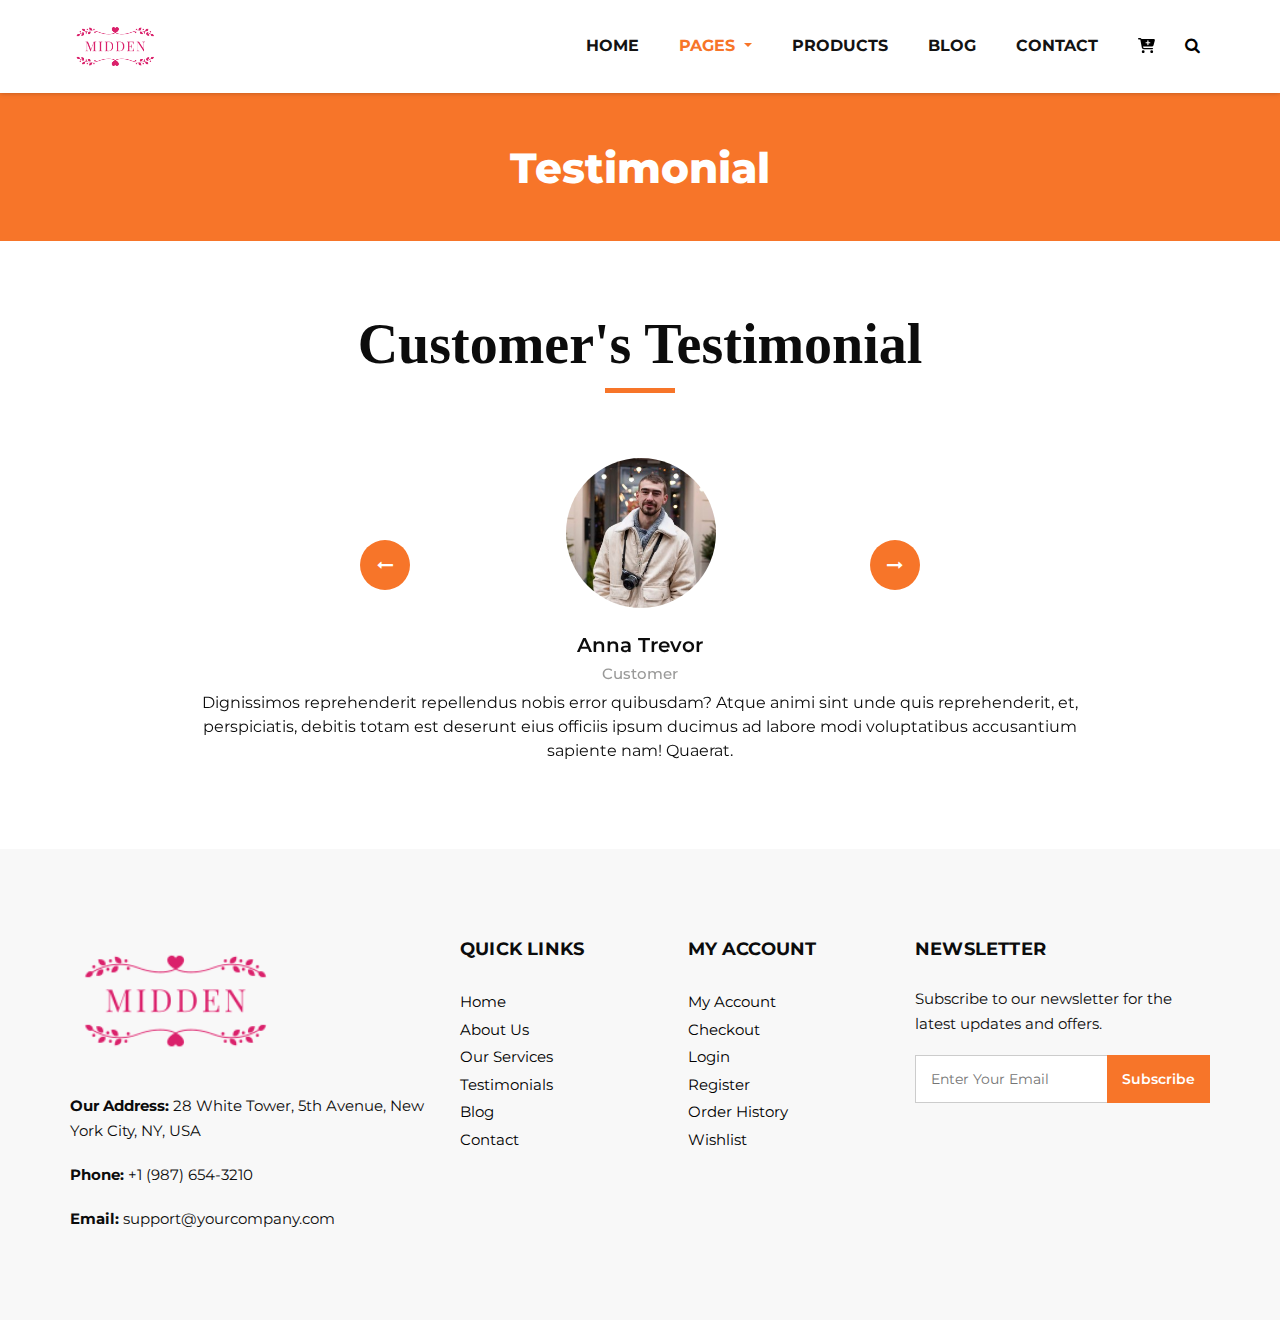
<file: testimonial.html>
<!DOCTYPE html>
<html>
   <head>
      <!-- Basic -->
      <meta charset="utf-8" />
      <meta http-equiv="X-UA-Compatible" content="IE=edge" />
      <!-- Mobile Metas -->
      <meta name="viewport" content="width=device-width, initial-scale=1, shrink-to-fit=no" />
      <!-- Site Metas -->
      <meta name="keywords" content="" />
      <meta name="description" content="" />
      <meta name="author" content="" />
      <link rel="shortcut icon" href="images/favicon.png" type="">
      <title>Famms - Fashion HTML Template</title>
      <!-- bootstrap core css -->
      <link rel="stylesheet" type="text/css" href="css/bootstrap.css" />
      <!-- font awesome style -->
      <link href="css/font-awesome.min.css" rel="stylesheet" />
      <!-- Custom styles for this template -->
      <link href="css/style.css" rel="stylesheet" />
      <!-- responsive style -->
      <link href="css/responsive.css" rel="stylesheet" />
   </head>
   <body class="sub_page">
      <div class="hero_area">
         <!-- header section strats -->
         <header class="header_section">
            <div class="container">
               <nav class="navbar navbar-expand-lg custom_nav-container ">
                  <a class="navbar-brand" href="index.html"><img width="90" src="images/logo.png" alt="#" /></a>
                  <button class="navbar-toggler" type="button" data-toggle="collapse" data-target="#navbarSupportedContent" aria-controls="navbarSupportedContent" aria-expanded="false" aria-label="Toggle navigation">
                  <span class=""> </span>
                  </button>
                  <div class="collapse navbar-collapse" id="navbarSupportedContent">
                     <ul class="navbar-nav">
                        <li class="nav-item ">
                           <a class="nav-link" href="index.html">Home <span class="sr-only">(current)</span></a>
                        </li>
                       <li class="nav-item dropdown active">
                           <a class="nav-link dropdown-toggle" href="#" data-toggle="dropdown" role="button" aria-haspopup="true" aria-expanded="true"> <span class="nav-label">Pages <span class="caret"></span></a>
                           <ul class="dropdown-menu">
                              <li><a href="about.html">About</a></li>
                              <li><a href="testimonial.html">Testimonial</a></li>
                           </ul>
                        </li>
                        <li class="nav-item">
                           <a class="nav-link" href="product.html">Products</a>
                        </li>
                        <li class="nav-item">
                           <a class="nav-link" href="blog_list.html">Blog</a>
                        </li>
                        <li class="nav-item">
                           <a class="nav-link" href="contact.html">Contact</a>
                        </li>
                        <li class="nav-item">
                           <a class="nav-link" href="#">
                              <svg xmlns="http://www.w3.org/2000/svg" viewBox="0 0 576 512"><!--!Font Awesome Free 6.7.1 by @fontawesome - https://fontawesome.com License - https://fontawesome.com/license/free Copyright 2024 Fonticons, Inc.--><path d="M0 24C0 10.7 10.7 0 24 0L69.5 0c22 0 41.5 12.8 50.6 32l411 0c26.3 0 45.5 25 38.6 50.4l-41 152.3c-8.5 31.4-37 53.3-69.5 53.3l-288.5 0 5.4 28.5c2.2 11.3 12.1 19.5 23.6 19.5L488 336c13.3 0 24 10.7 24 24s-10.7 24-24 24l-288.3 0c-34.6 0-64.3-24.6-70.7-58.5L77.4 54.5c-.7-3.8-4-6.5-7.9-6.5L24 48C10.7 48 0 37.3 0 24zM128 464a48 48 0 1 1 96 0 48 48 0 1 1 -96 0zm336-48a48 48 0 1 1 0 96 48 48 0 1 1 0-96zM252 160c0 11 9 20 20 20l44 0 0 44c0 11 9 20 20 20s20-9 20-20l0-44 44 0c11 0 20-9 20-20s-9-20-20-20l-44 0 0-44c0-11-9-20-20-20s-20 9-20 20l0 44-44 0c-11 0-20 9-20 20z"/></svg>
                           </a>
                        </li>
                        <form class="form-inline">
                           <button class="btn  my-2 my-sm-0 nav_search-btn" type="submit">
                           <i class="fa fa-search" aria-hidden="true"></i>
                           </button>
                        </form>
                     </ul>
                  </div>
               </nav>
            </div>
         </header>
         <!-- end header section -->
      </div>
      <!-- inner page section -->
      <section class="inner_page_head">
         <div class="container_fuild">
            <div class="row">
               <div class="col-md-12">
                  <div class="full">
                     <h3>Testimonial</h3>
                  </div>
               </div>
            </div>
         </div>
      </section>
      <!-- end inner page section -->
      <!-- client section -->
      <section class="client_section layout_padding">
         <div class="container">
            <div class="heading_container heading_center">
               <h2>
                  Customer's Testimonial
               </h2>
            </div>
            <div id="carouselExample3Controls" class="carousel slide" data-ride="carousel">
               <div class="carousel-inner">
                  <div class="carousel-item active">
                     <div class="box col-lg-10 mx-auto">
                        <div class="img_container">
                           <div class="img-box">
                              <div class="img_box-inner">
                                 <img src="images/client.jpg" alt="">
                              </div>
                           </div>
                        </div>
                        <div class="detail-box">
                           <h5>
                              Anna Trevor
                           </h5>
                           <h6>
                              Customer
                           </h6>
                           <p>
                              Dignissimos reprehenderit repellendus nobis error quibusdam? Atque animi sint unde quis reprehenderit, et, perspiciatis, debitis totam est deserunt eius officiis ipsum ducimus ad labore modi voluptatibus accusantium sapiente nam! Quaerat.
                           </p>
                        </div>
                     </div>
                  </div>
                  <div class="carousel-item">
                     <div class="box col-lg-10 mx-auto">
                        <div class="img_container">
                           <div class="img-box">
                              <div class="img_box-inner">
                                 <img src="images/client.jpg" alt="">
                              </div>
                           </div>
                        </div>
                        <div class="detail-box">
                           <h5>
                              Anna Trevor
                           </h5>
                           <h6>
                              Customer
                           </h6>
                           <p>
                              Dignissimos reprehenderit repellendus nobis error quibusdam? Atque animi sint unde quis reprehenderit, et, perspiciatis, debitis totam est deserunt eius officiis ipsum ducimus ad labore modi voluptatibus accusantium sapiente nam! Quaerat.
                           </p>
                        </div>
                     </div>
                  </div>
                  <div class="carousel-item">
                     <div class="box col-lg-10 mx-auto">
                        <div class="img_container">
                           <div class="img-box">
                              <div class="img_box-inner">
                                 <img src="images/client.jpg" alt="">
                              </div>
                           </div>
                        </div>
                        <div class="detail-box">
                           <h5>
                              Anna Trevor
                           </h5>
                           <h6>
                              Customer
                           </h6>
                           <p>
                              Dignissimos reprehenderit repellendus nobis error quibusdam? Atque animi sint unde quis reprehenderit, et, perspiciatis, debitis totam est deserunt eius officiis ipsum ducimus ad labore modi voluptatibus accusantium sapiente nam! Quaerat.
                           </p>
                        </div>
                     </div>
                  </div>
               </div>
               <div class="carousel_btn_box">
                  <a class="carousel-control-prev" href="#carouselExample3Controls" role="button" data-slide="prev">
                  <i class="fa fa-long-arrow-left" aria-hidden="true"></i>
                  <span class="sr-only">Previous</span>
                  </a>
                  <a class="carousel-control-next" href="#carouselExample3Controls" role="button" data-slide="next">
                  <i class="fa fa-long-arrow-right" aria-hidden="true"></i>
                  <span class="sr-only">Next</span>
                  </a>
               </div>
            </div>
         </div>
      </section>
      <!-- end client section -->
      <!-- footer start -->
      <footer>
         <div class="container">
            <div class="row">
               <div class="col-md-4">
                  <div class="full">
                     <div class="logo_footer">
                        <a href="#"><img width="210" src="images/logo.png" alt="Company Logo" /></a>
                     </div>
                     <div class="information_f">
                        <p><strong>Our Address:</strong> 28 White Tower, 5th Avenue, New York City, NY, USA</p>
                        <p><strong>Phone:</strong> +1 (987) 654-3210</p>
                        <p><strong>Email:</strong> support@yourcompany.com</p>                        
                     </div>
                  </div>
               </div>
               <div class="col-md-8">
                  <div class="row">
                     <div class="col-md-7">
                        <div class="row">
                           <div class="col-md-6">
                              <div class="widget_menu">
                                 <h3>Quick Links</h3>
                                 <ul>
                                    <li><a href="#">Home</a></li>
                                    <li><a href="#">About Us</a></li>
                                    <li><a href="#">Our Services</a></li>
                                    <li><a href="#">Testimonials</a></li>
                                    <li><a href="#">Blog</a></li>
                                    <li><a href="#">Contact</a></li>
                                 </ul>
                              </div>
                           </div>
                           <div class="col-md-6">
                              <div class="widget_menu">
                                 <h3>My Account</h3>
                                 <ul>
                                    <li><a href="#">My Account</a></li>
                                    <li><a href="#">Checkout</a></li>
                                    <li><a href="#">Login</a></li>
                                    <li><a href="#">Register</a></li>
                                    <li><a href="#">Order History</a></li>
                                    <li><a href="#">Wishlist</a></li>
                                 </ul>
                              </div>
                           </div>
                        </div>
                     </div>
                     <div class="col-md-5">
                        <div class="widget_menu">
                           <h3>Newsletter</h3>
                           <div class="information_f">
                              <p>Subscribe to our newsletter for the latest updates and offers.</p>
                           </div>
                           <div class="form_sub">
                              <form>
                                 <fieldset>
                                    <div class="field">
                                       <input type="email" placeholder="Enter Your Email" name="email" />
                                       <input type="submit" value="Subscribe" />
                                    </div>
                                 </fieldset>
                              </form>
                           </div>
                        </div>
                     </div>
                  </div>
               </div>
            </div>
         </div>
      </footer>
      
      <!-- footer end -->
      <!-- jQuery -->
      <script src="js/jquery-3.4.1.min.js"></script>
      <!-- popper js -->
      <script src="js/popper.min.js"></script>
      <!-- bootstrap js -->
      <script src="js/bootstrap.js"></script>
      <!-- custom js -->
      <script src="js/custom.js"></script>
   </body>
</html>
</file>
<file: css/style.css>
@import url('https://fonts.googleapis.com/css2?family=Montserrat:ital,wght@0,100;0,200;0,300;0,400;0,500;0,600;0,700;0,800;0,900;1,100;1,200;1,300;1,400;1,500;1,600;1,700;1,800;1,900&display=swap');

* {
  box-sizing: border-box;
}
body {
  font-family: 'Montserrat', sans-serif;
  color: #0c0c0c;
  background-color: #ffffff;
  overflow-x: hidden;
}

.layout_padding {
  padding: 70px 0;
}

.layout_padding2 {
  padding: 75px 0;
}

.layout_padding2-top {
  padding-top: 75px;
}

.layout_padding2-bottom {
  padding-bottom: 75px;
}

.layout_padding-top {
  padding-top: 90px;
}

.layout_padding-bottom {
  padding-bottom: 90px;
}

h1,
h2 {
  font-family: 'Playfair Display', serif;
}

.heading_container {
  display: -webkit-box;
  display: -ms-flexbox;
  display: flex;
  -webkit-box-orient: vertical;
  -webkit-box-direction: normal;
      -ms-flex-direction: column;
          flex-direction: column;
  -webkit-box-align: start;
      -ms-flex-align: start;
          align-items: flex-start;
}

.heading_container h2 {
    position: relative;
    margin-bottom: 0;
    font-size: 3.5rem;
    font-weight: bold;
}

.heading_container h2::after {
    content: "";
    display: block;
    width: 70px;
    height: 5px;
    background: #f77529;
    margin: 10px auto 10px;
}

.heading_container h2 span {
  color: #f77529;
}

.heading_container p {
  margin-top: 10px;
  margin-bottom: 0;
}

.heading_container.heading_center {
  -webkit-box-align: center;
      -ms-flex-align: center;
          align-items: center;
  text-align: center;
}

a,
a:hover,
a:focus {
  text-decoration: none;
}

a:hover,
a:focus {
  color: initial;
}

.btn,
.btn:focus {
  outline: none !important;
  -webkit-box-shadow: none;
          box-shadow: none;
}

/*header section*/
.hero_area {
  position: relative;
  min-height: 100vh;
  display: -webkit-box;
  display: -ms-flexbox;
  display: flex;
  -webkit-box-orient: vertical;
  -webkit-box-direction: normal;
      -ms-flex-direction: column;
          flex-direction: column;
}

.sub_page .hero_area {
  min-height: auto;
  -webkit-box-shadow: 0 0 5px 0 rgba(0, 0, 0, 0.25);
          box-shadow: 0 0 5px 0 rgba(0, 0, 0, 0.25);
}

.header_section {
    padding: 15px 0;
}

.header_section .container-fluid {
  padding-right: 25px;
  padding-left: 25px;
}

.navbar-brand {
  font-family: 'Playfair Display', serif;
}

.navbar-brand span {
  font-weight: bold;
  font-size: 32px;
  color: #000000;
}

.custom_nav-container {
  padding: 0;
}

.custom_nav-container .navbar-nav {
  margin-left: auto;
}

.custom_nav-container .navbar-nav .nav-item .nav-link {
    padding: 5px 20px;
    color: #131313;
    text-align: center;
    text-transform: uppercase;
    border-radius: 5px;
    -webkit-transition: all 0.3s;
    transition: all 0.3s;
    font-weight: 700;
}

.custom_nav-container .navbar-nav .nav-item .nav-link svg {
  width: 17px;
  height: auto;
  fill: #000000;
  margin-bottom: 2px;
}

.custom_nav-container .navbar-nav .nav-item:hover .nav-link, .custom_nav-container .navbar-nav .nav-item.active .nav-link {
  color: #f77529;
}

.custom_nav-container .navbar-nav .nav-item:hover .nav-link svg, .custom_nav-container .navbar-nav .nav-item.active .nav-link svg {
  fill: #f77529;
}

.custom_nav-container .nav_search-btn {
  width: 35px;
  height: 35px;
  padding: 0;
  border: none;
  color: #000000;
}

.custom_nav-container .nav_search-btn:hover {
  color: #f77529;
}

.custom_nav-container .navbar-toggler {
  outline: none;
}

.custom_nav-container .navbar-toggler {
  padding: 0;
  width: 37px;
  height: 42px;
  -webkit-transition: all 0.3s;
  transition: all 0.3s;
}

.custom_nav-container .navbar-toggler span {
  display: block;
  width: 35px;
  height: 4px;
  background-color: #000000;
  margin: 7px 0;
  -webkit-transition: all 0.3s;
  transition: all 0.3s;
  position: relative;
  border-radius: 5px;
  transition: all 0.3s;
}

.custom_nav-container .navbar-toggler span::before, .custom_nav-container .navbar-toggler span::after {
  content: "";
  position: absolute;
  left: 0;
  height: 100%;
  width: 100%;
  background-color: #000000;
  top: -10px;
  border-radius: 5px;
  -webkit-transition: all 0.3s;
  transition: all 0.3s;
}

.custom_nav-container .navbar-toggler span::after {
  top: 10px;
}

.custom_nav-container .navbar-toggler[aria-expanded="true"] {
  -webkit-transform: rotate(360deg);
          transform: rotate(360deg);
}

.custom_nav-container .navbar-toggler[aria-expanded="true"] span {
  -webkit-transform: rotate(45deg);
          transform: rotate(45deg);
}

.custom_nav-container .navbar-toggler[aria-expanded="true"] span::before, .custom_nav-container .navbar-toggler[aria-expanded="true"] span::after {
  -webkit-transform: rotate(90deg);
          transform: rotate(90deg);
  top: 0;
}

/*end header section*/
/* slider section */
.slider_section {
  -webkit-box-flex: 1;
      -ms-flex: 1;
          flex: 1;
  display: -webkit-box;
  display: -ms-flexbox;
  display: flex;
  -webkit-box-align: center;
      -ms-flex-align: center;
          align-items: center;
  position: relative;
  padding: 90px 0 75px 0;
}

.slider_section .row {
  -webkit-box-align: center;
      -ms-flex-align: center;
          align-items: center;
}

.slider_section #customCarousel1 {
  width: 100%;
  position: unset;
}

.slider_section .detail-box h1 {
    font-size: 4.5rem;
    font-weight: bold;
    margin-bottom: 15px;
    color: #002c3e;
    line-height: 70px;
}

.slider_section .detail-box h1 span {
  color: #f77529;
}

.slider_section .detail-box p {
    font-size: 16px;
    margin-top: 20px;
    margin-bottom: 1.5rem;
}

.slider_section .detail-box a {
    display: inline-block;
    padding: 12px 45px;
    background-color: #f77529;
    border: 1px solid #f77529;
    color: #ffffff;
    border-radius: 0;
    -webkit-transition: all 0.3s;
    transition: all 0.3s;
    margin-top: 10px;
    font-weight: 700;
}

.slider_section .detail-box a:hover {
  background-color: transparent;
  color: #f77529;
}

.slider_section .img-box img {
  width: 100%;
}

.slider_section .carousel-indicators {
  position: unset;
  margin: 0;
  margin-top: 45px;
  -webkit-box-pack: start;
      -ms-flex-pack: start;
          justify-content: flex-start;
  -webkit-box-align: center;
      -ms-flex-align: center;
          align-items: center;
}

.slider_section .carousel-indicators li {
  background-color: #ffffff;
  width: 12px;
  height: 12px;
  border-radius: 100%;
  opacity: 1;
}

.slider_section .carousel-indicators li.active {
  width: 20px;
  height: 20px;
  background-color: #f77529;
}

.slider_bg_box {
  position: absolute;
  top: 0;
  left: 0;
  width: 100%;
  height: 100%;
  z-index: -1;
}

.slider_bg_box img {
  width: 100%;
  height: 100%;
  -o-object-fit: cover;
     object-fit: cover;
  -o-object-position: top right;
     object-position: top right;
}

.product_section .heading_container {
  margin-bottom: 20px;
}

.product_section .box {
    position: relative;
    margin-top: 25px;
    padding: 35px 35px;
    background-color: #f7f8f9;
    -webkit-transition: all .3s;
    transition: all .3s;
    overflow: hidden;
    box-shadow: 5px 5px 5px -5px rgba(0,0,0,.2);
    border: solid #fff 10px;
}

.product_section .box .img-box {
  display: -webkit-box;
  display: -ms-flexbox;
  display: flex;
  -webkit-box-pack: center;
      -ms-flex-pack: center;
          justify-content: center;
  -webkit-box-align: center;
      -ms-flex-align: center;
          align-items: center;
  height: 215px;
}

.product_section .box .img-box img {
  max-width: 100%;
  max-height: 160px;
  -webkit-transition: all .3s;
  transition: all .3s;
}

.product_section .box .detail-box {
  text-align: center;
  display: -webkit-box;
  display: -ms-flexbox;
  display: flex;
  -webkit-box-pack: justify;
      -ms-flex-pack: justify;
          justify-content: space-between;
}

.product_section .box .detail-box h5 {
  font-size: 18px;
  margin-top: 10px;
}

.product_section .box .detail-box h6 {
  margin-top: 10px;
  color: #002c3e;
  font-weight: 600;
}

.product_section .box:hover img {
  -webkit-transform: scale(1.1);
          transform: scale(1.1);
}

.product_section .box:hover .option_container {
  opacity: 1;
  visibility: visible;
  -webkit-transform: translateY(0);
          transform: translateY(0);
}
.arrival_section {
    background-color: #d4ced0;
}
.product_section .option_container {
  position: absolute;
  top: 0;
  left: 0;
  width: 100%;
  height: 100%;
  display: -webkit-box;
  display: -ms-flexbox;
  display: flex;
  -webkit-box-pack: center;
      -ms-flex-pack: center;
          justify-content: center;
  -webkit-box-align: center;
      -ms-flex-align: center;
          align-items: center;
  background-color: rgba(255, 255, 255, 0.6);
  z-index: 3;
  opacity: 0;
  visibility: hidden;
  -webkit-transition: all .2s;
  transition: all .2s;
  -webkit-transform: translateY(100%);
          transform: translateY(100%);
}

.product_section .options {
  display: -webkit-box;
  display: -ms-flexbox;
  display: flex;
  -webkit-box-orient: vertical;
  -webkit-box-direction: normal;
      -ms-flex-direction: column;
          flex-direction: column;
  -webkit-box-align: center;
      -ms-flex-align: center;
          align-items: center;
}

.product_section .options a {
  display: inline-block;
  padding: 8px 15px;
  border-radius: 30px;
  width: 165px;
  text-align: center;
  -webkit-transition: all .3s;
  transition: all .3s;
  margin: 5px 0;
}

.product_section .options .option1 {
  background-color: #f77529;
  border: 1px solid #f77529;
  color: #ffffff;
}

.product_section .options .option1:hover {
  background-color: transparent;
  color: #f77529;
}

.product_section .options .option2 {
  background-color: #000000;
  border: 1px solid #000000;
  color: #ffffff;
}

.product_section .options .option2:hover {
  background-color: transparent;
  color: #000000;
}

.product_section .btn-box {
  display: -webkit-box;
  display: -ms-flexbox;
  display: flex;
  -webkit-box-pack: center;
      -ms-flex-pack: center;
          justify-content: center;
  margin-top: 45px;
}

.product_section .btn-box a {
  display: inline-block;
  padding: 10px 40px;
  background-color: #f77529;
  border: 1px solid #f77529;
  color: #ffffff;
  border-radius: 0;
  -webkit-transition: all 0.3s;
  transition: all 0.3s;
}

.product_section .btn-box a:hover {
  background-color: transparent;
  color: #f77529;
}

.arrival_section .heading_container {
  color: #002c3e;
  margin-bottom: 10px;
}

.arrival_section .box {
  padding: 120px 45px;
  position: relative;
}

.arrival_section .arrival_bg_box {
    position: absolute;
    top: 0;
    left: 0;
    width: 100%;
    height: 100%;
    z-index: 3;
}

.arrival_section .arrival_bg_box img {
    width: 50%;
    height: 100%;
    -o-object-fit: cover;
    object-fit: cover;
    -o-object-position: top left;
    object-position: top left;
}

.arrival_section a {
  display: inline-block;
  padding: 10px 45px;
  background-color: #f77529;
  border: 1px solid #f77529;
  color: #ffffff;
  border-radius: 0;
  -webkit-transition: all 0.3s;
  transition: all 0.3s;
}

.arrival_section a:hover {
  background-color: transparent;
  color: #f77529;
}

.why_section .box {
    text-align: center;
    margin-top: 45px;
    background-color: #002c3e;
    padding: 45px 50px;
    border-radius: 5px;
    color: #ffffff;
}

.detail-box h5 {
    font-size: 21px;
    font-weight: 700;
}

.remove_line_bt h2::after {
    display: none;
}

.why_section .box .img-box {
  margin-bottom: 15px;
}

.why_section .box .img-box svg {
  width: 55px;
  height: auto;
  fill: #ffffff;
}

.subscribe_section {
  text-align: center;
}

.subscribe_section .box {
  background-color: #d4ced0;
  padding: 75px 45px;
}

.subscribe_section .subscribe_form .heading_container {
  -webkit-box-pack: center;
      -ms-flex-pack: center;
          justify-content: center;
  color: #002c3e;
}

.subscribe_section .subscribe_form .heading_container h2 {
  padding: 0 25px;
}

.subscribe_section .subscribe_form form {
  display: -webkit-box;
  display: -ms-flexbox;
  display: flex;
  -webkit-box-orient: vertical;
  -webkit-box-direction: normal;
      -ms-flex-direction: column;
          flex-direction: column;
  -webkit-box-align: center;
      -ms-flex-align: center;
          align-items: center;
}

.subscribe_section .subscribe_form form input {
    width: 100%;
    height: 60px;
    border: none;
    border-radius: 90px;
    outline: none;
    padding: 5px 25px;
    background-color: #ffffff;
    margin-top: 15px;
    text-align: left;
}

.subscribe_section .subscribe_form form input::-webkit-input-placeholder {
  color: #171620;
}

.subscribe_section .subscribe_form form input:-ms-input-placeholder {
  color: #171620;
}

.subscribe_section .subscribe_form form input::-ms-input-placeholder {
  color: #171620;
}

.subscribe_section .subscribe_form form input::placeholder {
  color: #171620;
}

.subscribe_section .subscribe_form form button {
  display: inline-block;
  padding: 10px 45px;
  background-color: #f77529;
  border: 1px solid #f77529;
  color: #ffffff;
  border-radius: 35px;
  -webkit-transition: all 0.3s;
  transition: all 0.3s;
  text-transform: uppercase;
  margin-top: 35px;
  font-weight: 600;
  width: 100%;
  max-width: 285px;
}

.subscribe_section .subscribe_form form button:hover {
  background-color: transparent;
  color: #f77529;
}

.client_section .box {
  display: -webkit-box;
  display: -ms-flexbox;
  display: flex;
  -webkit-box-orient: vertical;
  -webkit-box-direction: normal;
      -ms-flex-direction: column;
          flex-direction: column;
  -webkit-box-align: center;
      -ms-flex-align: center;
          align-items: center;
  text-align: center;
  margin-top: 55px;
}

.client_section .box .img_container {
    width: auto;
    height: auto;
    border-radius: 100%;
    display: -webkit-box;
    display: -ms-flexbox;
    display: flex;
    -webkit-box-pack: end;
    -ms-flex-pack: end;
    justify-content: flex-end;
    -webkit-box-align: center;
    -ms-flex-align: center;
    align-items: center;
    background-color: transparent;
}

.client_section .box .img_container .img-box {
    width: auto;
    height: auto;
    border-radius: 100%;
    display: -webkit-box;
    display: -ms-flexbox;
    display: flex;
    -webkit-box-pack: center;
    -ms-flex-pack: center;
    justify-content: center;
    -webkit-box-align: center;
    -ms-flex-align: center;
    align-items: center;
    background-color: #ffffff;
    margin-right: -1px;
}

.client_section .box .img_container .img-box .img_box-inner {
  width: 150px;
  height: 150px;
  border-radius: 100%;
  display: -webkit-box;
  display: -ms-flexbox;
  display: flex;
  -webkit-box-pack: center;
      -ms-flex-pack: center;
          justify-content: center;
  -webkit-box-align: center;
      -ms-flex-align: center;
          align-items: center;
  overflow: hidden;
}

.client_section .box .img_container .img-box .img_box-inner img {
  width: 100%;
}

.client_section .box .detail-box {
  margin-top: 25px;
}

.client_section .box .detail-box h5 {
  font-size: 20px;
  font-weight: 600;
}

.client_section .box .detail-box h6 {
  font-size: 15px;
  color: #999998;
}

.client_section .carousel-control-prev,
.client_section .carousel-control-next {
  top: 43%;
  -webkit-transform: translateY(-50%);
          transform: translateY(-50%);
  opacity: 1;
  width: auto;
  margin: 0 5px;
  width: 50px;
  height: 50px;
  opacity: 1;
  color: #ffffff;
  background-color: #f77529;
  border-radius: 100%;
}

.client_section .carousel-control-prev:hover,
.client_section .carousel-control-next:hover {
  background-color: #212121;
}

.client_section .carousel-control-prev {
  left: 25%;
}

.client_section .carousel-control-next {
  right: 25%;
}

/* footer section*/
.footer_section {
  background-color: #002c3e;
  color: #ffffff;
  padding-top: 70px;
}

.footer_section {
    color: #ffffff;
    text-align: left;
}

.footer_section h4 {
  font-size: 28px;
}

.footer_section h4,
.footer_section .footer-logo {
  font-weight: 600;
  margin-bottom: 20px;
  font-family: 'Playfair Display', serif;
  text-align: left;
}

.footer_section .footer-col {
  margin-bottom: 30px;
}

.footer_section .footer_contact .contact_link_box {
  display: -webkit-box;
  display: -ms-flexbox;
  display: flex;
  -webkit-box-orient: vertical;
  -webkit-box-direction: normal;
      -ms-flex-direction: column;
          flex-direction: column;
}

.footer_section .footer_contact .contact_link_box a {
    margin: 10px 0;
    color: #ffffff;
}

.footer_section .footer_contact .contact_link_box a i {
  margin-right: 5px;
}

.footer_section .footer_contact .contact_link_box a:hover {
  color: #f77529;
}

.footer_section .footer-logo {
  display: block;
  font-weight: bold;
  font-size: 32px;
  color: #ffffff;
}

.footer_section .footer_social {
    display: -webkit-box;
    display: -ms-flexbox;
    display: flex;
    -webkit-box-pack: left;
    -ms-flex-pack: center;
    justify-content: left;
    margin-top: 25px;
    margin-bottom: 10px;
}

.footer_section .footer_social a {
  display: -webkit-box;
  display: -ms-flexbox;
  display: flex;
  -webkit-box-pack: center;
      -ms-flex-pack: center;
          justify-content: center;
  -webkit-box-align: center;
      -ms-flex-align: center;
          align-items: center;
  color: #002c3e;
  width: 30px;
  height: 30px;
  border-radius: 100%;
  background-color: #ffffff;
  border-radius: 100%;
  margin: 0 2.5px;
  font-size: 18px;
}

.footer_section .footer_social a:hover {
  color: #f77529;
}

.footer_section .map_container {
  width: 100%;
  height: 175px;
  overflow: hidden;
  display: -webkit-box;
  display: -ms-flexbox;
  display: flex;
  -webkit-box-align: stretch;
      -ms-flex-align: stretch;
          align-items: stretch;
}

.footer_section .map_container .map {
  height: 100%;
  -webkit-box-flex: 1;
      -ms-flex: 1;
          flex: 1;
}

.footer_section .map_container .map #googleMap {
  height: 100%;
}

.footer_section .footer-info {
  text-align: center;
  margin-top: 25px;
}

.footer_section .footer-info p {
    color: #ffffff;
    margin: 0;
    padding: 20px 0;
    border-top: 1px solid rgba(255,255,255,0.2);
}

.footer_section .footer-info p a {
  color: inherit;
}
/*# sourceMappingURL=style.css.map */

.heading_container.heading_center h3 {
    position: relative;
    margin-bottom: 15px;
    font-size: 2.5rem;
    font-weight: bold;
    font-family: 'Playfair Display', serif;
}

li.nav-item ul {
    background: #fff;
    border: solid #000 2px;
    border-radius: 0;
    padding: 10px 20px;
    margin-left: 10px;
    margin-top: 10px;
    box-shadow: 4px 4px 0px 0 #000;
    width: 190px;
}

li.nav-item ul li {
    float: left;
    width: 100%;
    margin: 6px 0;
}

li.nav-item ul li a {
    color: #212529;
    font-size: 16px;
    font-weight: 500;
    letter-spacing: 0.2px;
    margin-top: 10px;
    transition: ease all 0.5s;
}

li.nav-item ul li a:hover, li.nav-item ul li a:focus {
    color: #f77529;
}

.inner_page_head {
    background: #f77529;
    text-align: center;
    color: #fff;
    padding-top: 50px;
    padding-bottom: 40px;
}

.inner_page_head h3 {
    font-size: 42px;
    font-weight: 800;
}

/** footer **/

footer {
    background: #f8f8f8;
    padding: 90px 0 70px;
}

.logo_footer {
    margin-bottom: 30px;
}

.information_f p {
    margin-bottom: 1.2rem;
    line-height: 25px;
    font-size: 15px;
}

.widget_menu h3 {
    font-size: 18px;
    font-weight: 700;
    text-transform: uppercase;
    letter-spacing: 0.2px;
    margin-bottom: 25px;
}

.widget_menu ul {
    list-style: none;
    padding: 0;
    margin: 0;
}

.widget_menu ul li {
    float: left;
    width: 100%;
}

.widget_menu ul li a {
    font-size: 15px;
    color: #000;
    margin-bottom: 0;
    float: left;
    width: 100%;
    margin-top: 5px;
}

.field {
    display: flex;
}

.widget_menu {
    float: left;
    width: 100%;
}

div.form_sub .field input[type="email"], div.form_sub .field input[type="email"]:hover, div.form_sub .field input[type="email"]:focus {
    padding: 10px 110px 10px 15px;
    border-radius: 0;
    border: solid #ccc 1px;
    font-size: 14px;
    position: relative;
    box-shadow: none;
    width: 100%;
    height: 48px;
}

.form_sub {
    position: relative;
}

.form_sub input[type="email"] + input[type="submit"] {
    position: absolute;
    right: 0;
    background: #f77529;
    color: #fff;
    border: none;
    top: 0px;
    font-size: 14px;
    height: 48px;
    font-weight: 600;
    padding: 0 15px;
}

form input {
    background: #fff;
    border: solid #ccc 1px;
    padding: 15px 15px;
    width: 100%;
    font-size: 14px;
    margin-bottom: 20px;
    text-transform: capitalize;
    line-height: normal;
}

form textarea {
    background: #fff;
    border: solid #ccc 1px;
    padding: 15px 15px;
    width: 100%;
    min-height: 150px;
    font-size: 14px;
    margin-bottom: 20px;
    text-transform: capitalize;
    line-height: normal;
}

form input[type="submit"] {
    border: none;
    padding: 15px 45px;
    width: auto;
    font-size: 16px;
    text-transform: capitalize;
    line-height: normal;
    margin: 0 auto;
    display: flex;
    background: #333;
    color: #fff;
    font-weight: 600;
    transition: ease all 0.1s;
}

form input[type="submit"]:hover,
form input[type="submit"]:focus {
    background: #f77529;
    color: #fff;
}
</file>
<file: css/responsive.css>
@media (max-width: 1300px) {}

@media (max-width: 1120px) {}

@media (max-width: 992px) {
  .hero_area {
    min-height: auto;
  }

  .custom_nav-container .navbar-nav {
    padding-top: 15px;
    align-items: center;
  }


  .custom_nav-container .navbar-nav .nav-item .nav-link {
    padding: 5px 25px;
    margin: 5px 0;
  }

  .slider_section .carousel-indicators {
    margin-top: 45px;
  }

  .client_section .carousel-control-prev {
    left: 15%;
  }

  .client_section .carousel-control-next {
    right: 15%;
  }

}

@media (max-width: 767px) {

  .slider_bg_box img {
    -o-object-position: top center;
    object-position: top center;
  }

  .arrival_section .arrival_bg_box img {
    -o-object-position: top right;
    object-position: top right;
  }

  .client_section .carousel-control-prev {
    left: 5%;
  }

  .client_section .carousel-control-next {
    right: 5%;
  }

  .slider_section .detail-box,
  .about_section .detail-box {
    margin-bottom: 45px;
  }

  .about_section .row {
    flex-direction: column-reverse;
  }

  .subscribe_section .box,
  .arrival_section .box {
    padding: 75px 25px;
  }

  .subscribe_section .subscribe_form form button {
    margin-top: 15px;
  }
}

@media (max-width: 576px) {
  .heading_container h2 {
    font-size: 2.2rem;
  }
}

@media (max-width: 480px) {
  .heading_container h2 {
    font-size: 2rem;
  }

  .carousel_btn_box {
    display: flex;
    justify-content: center;
    margin-top: 25px;
  }

  .client_section .carousel-control-prev,
  .client_section .carousel-control-next {
    position: unset;
    transform: none;
  }
}

@media (max-width: 420px) {}

@media (max-width: 376px) {
  .slider_section .detail-box h1 {
    font-size: 3rem;
  }
}

@media (min-width: 1200px) {
  .container {
    max-width: 1170px;
  }
}
</file>
